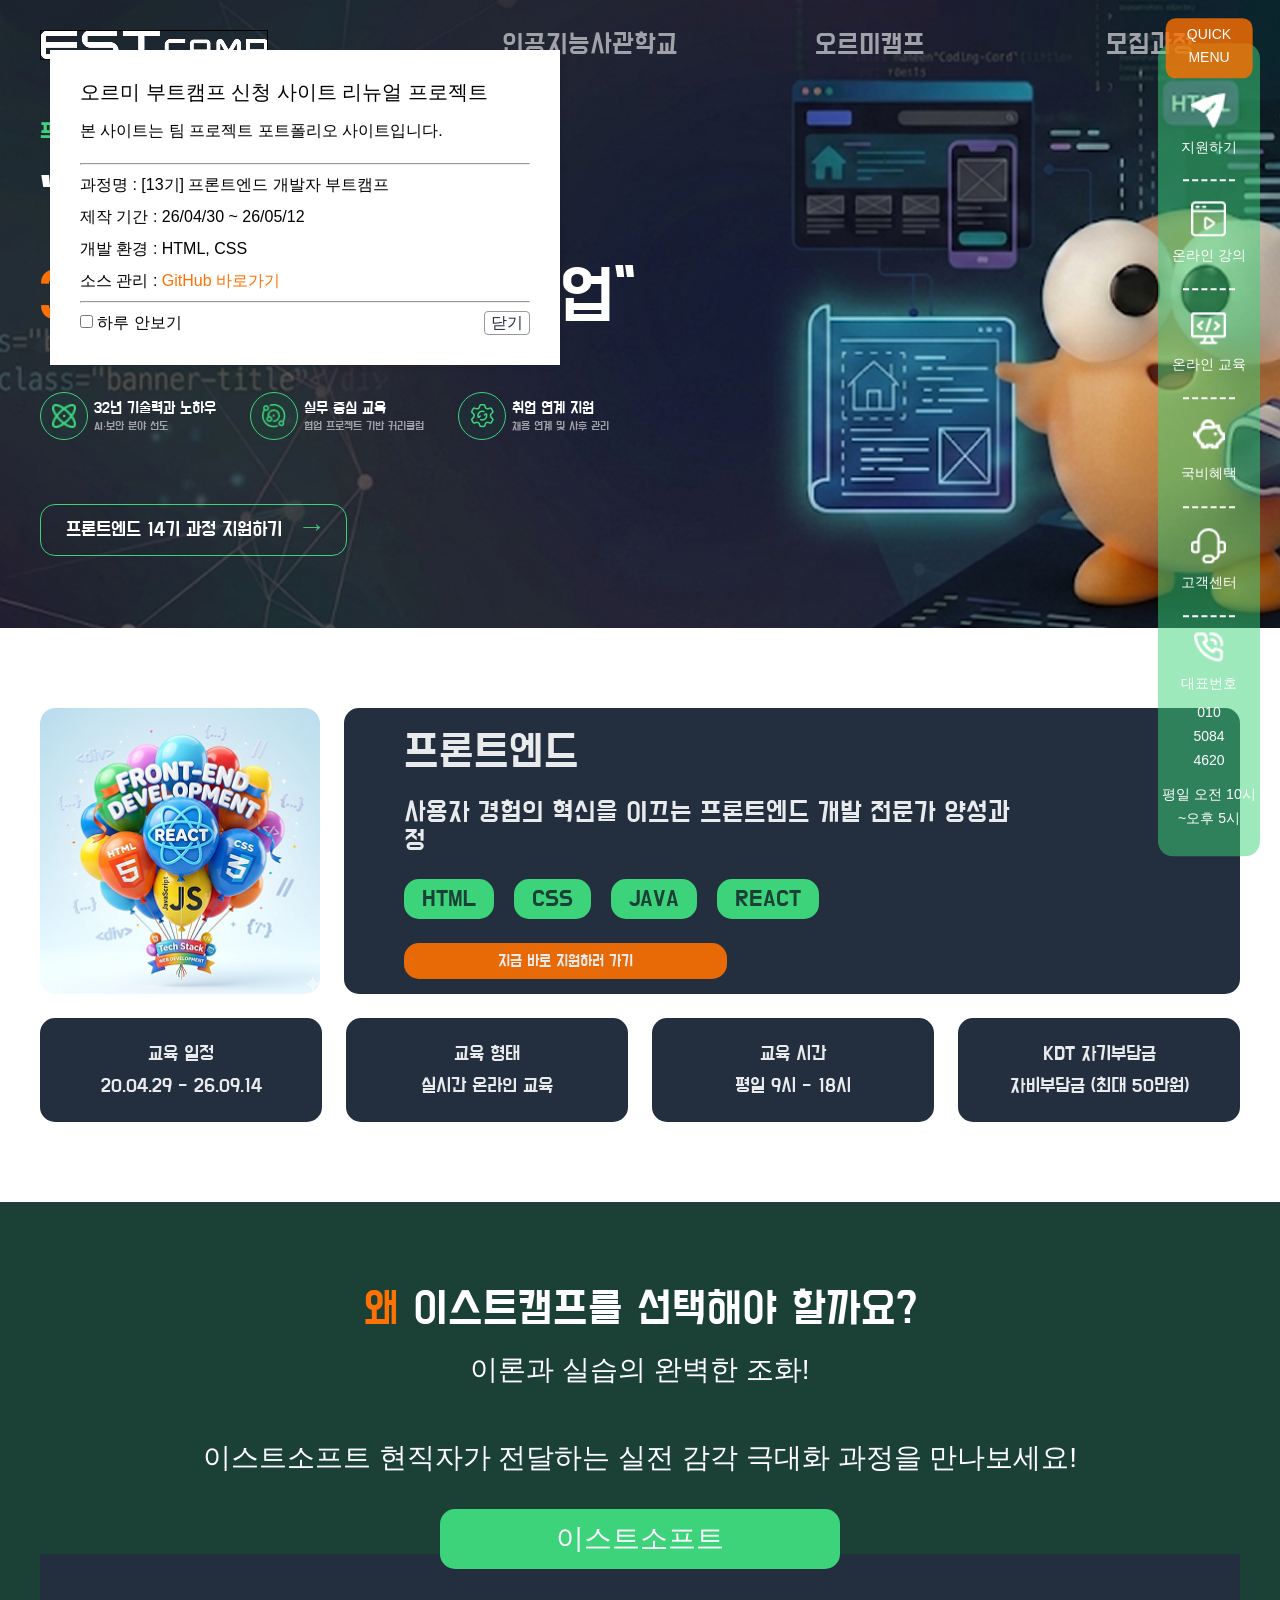
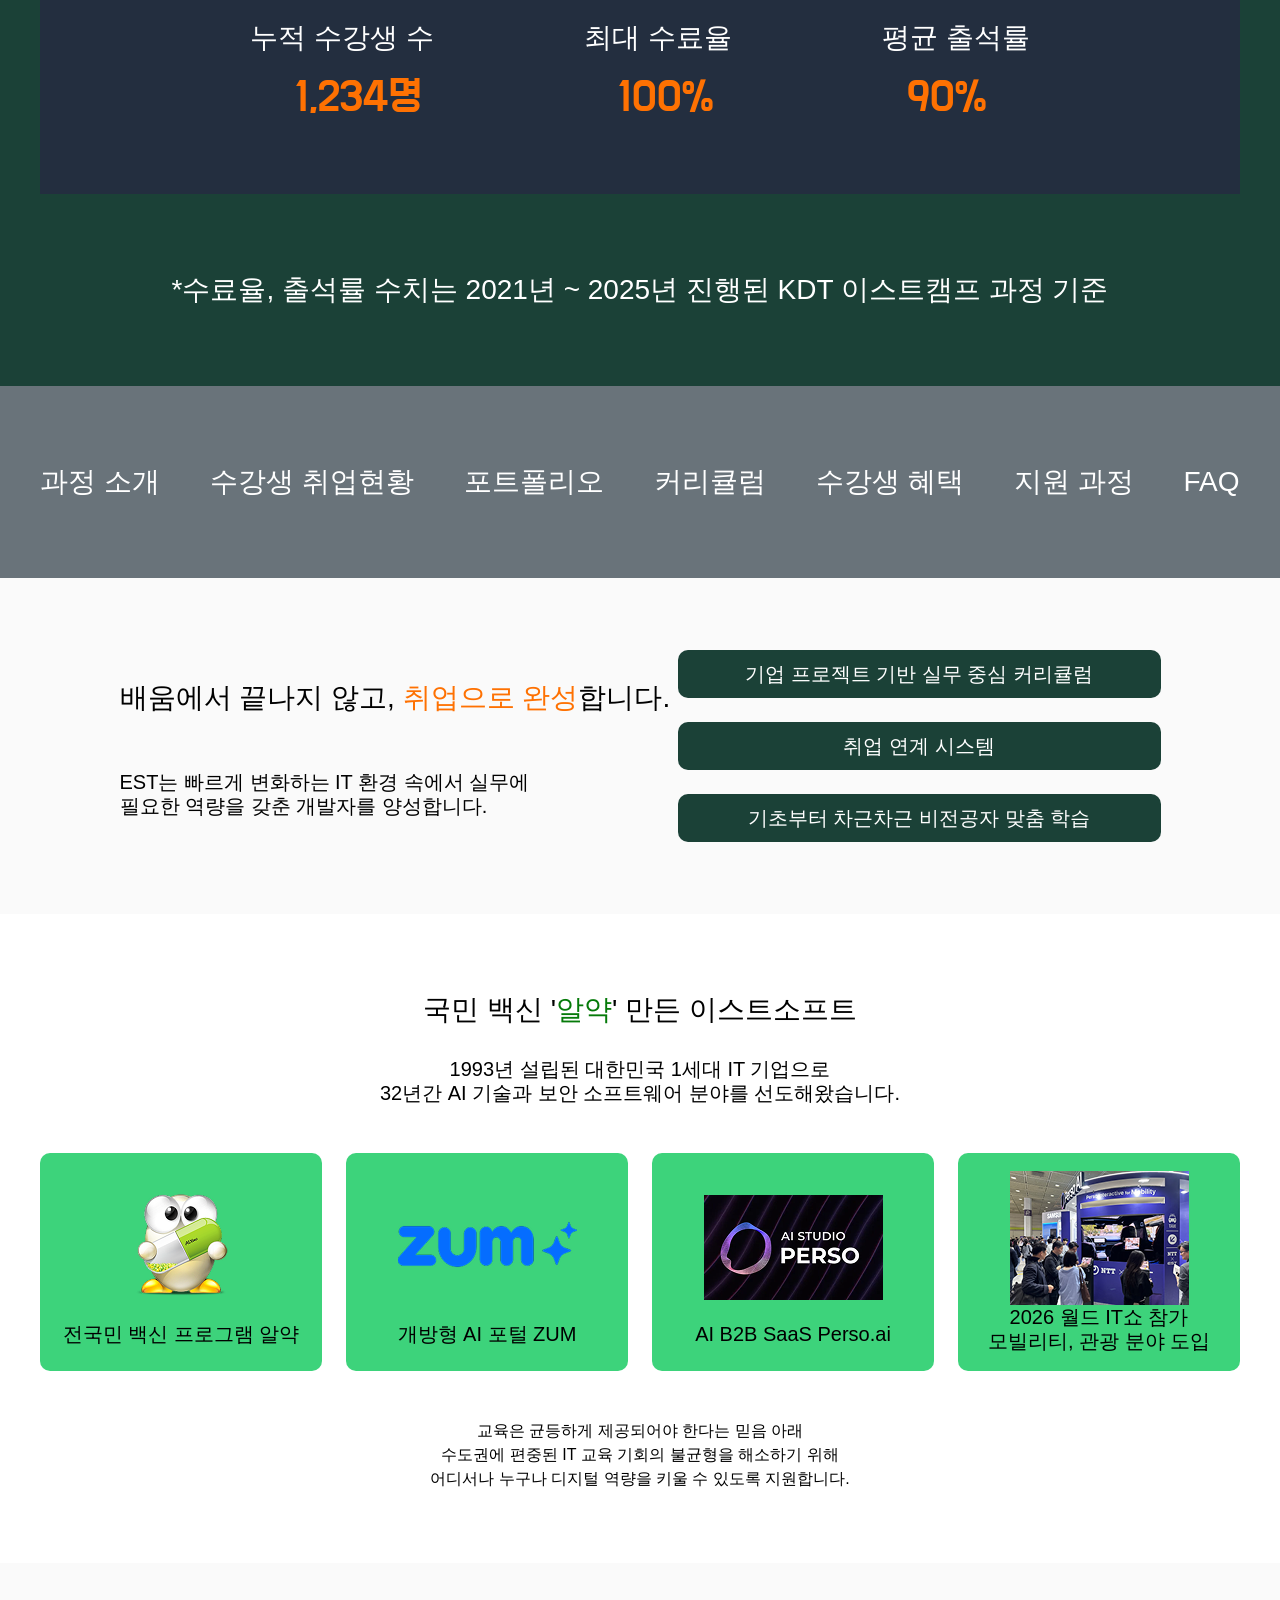
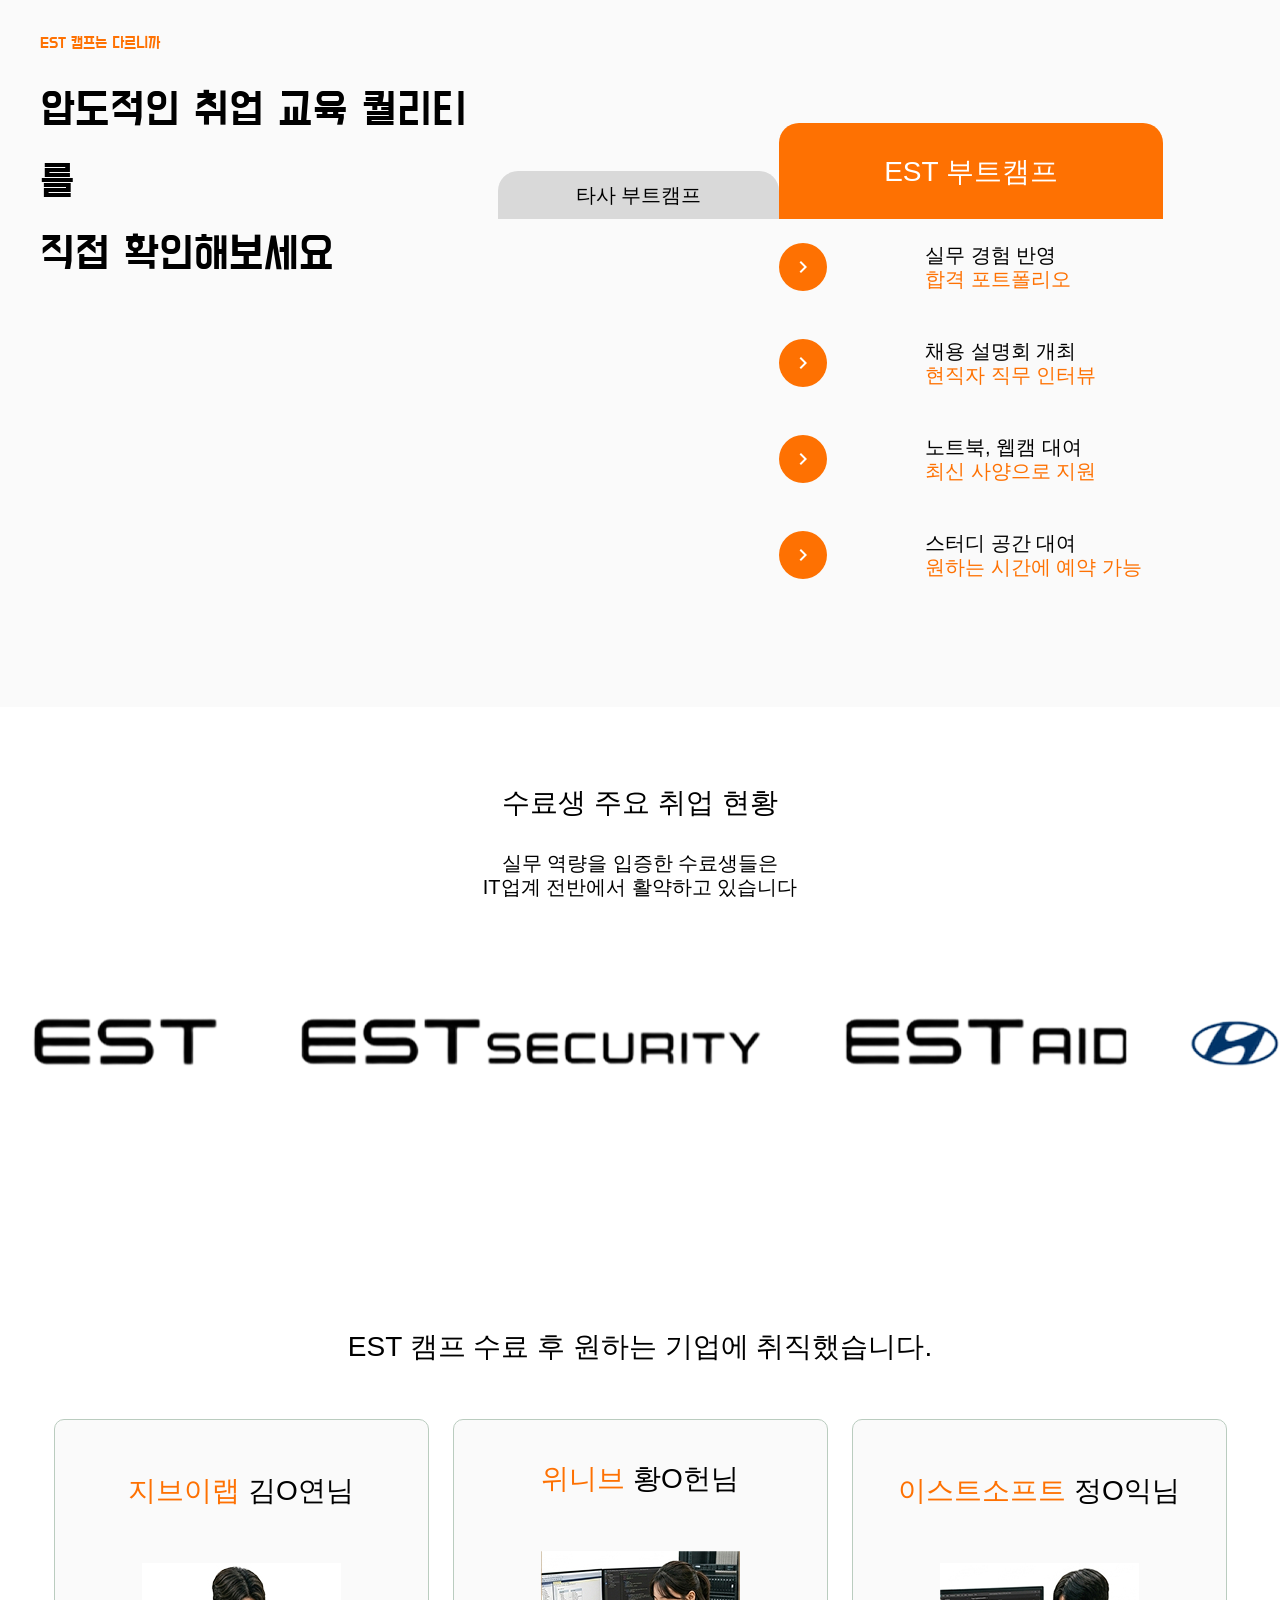
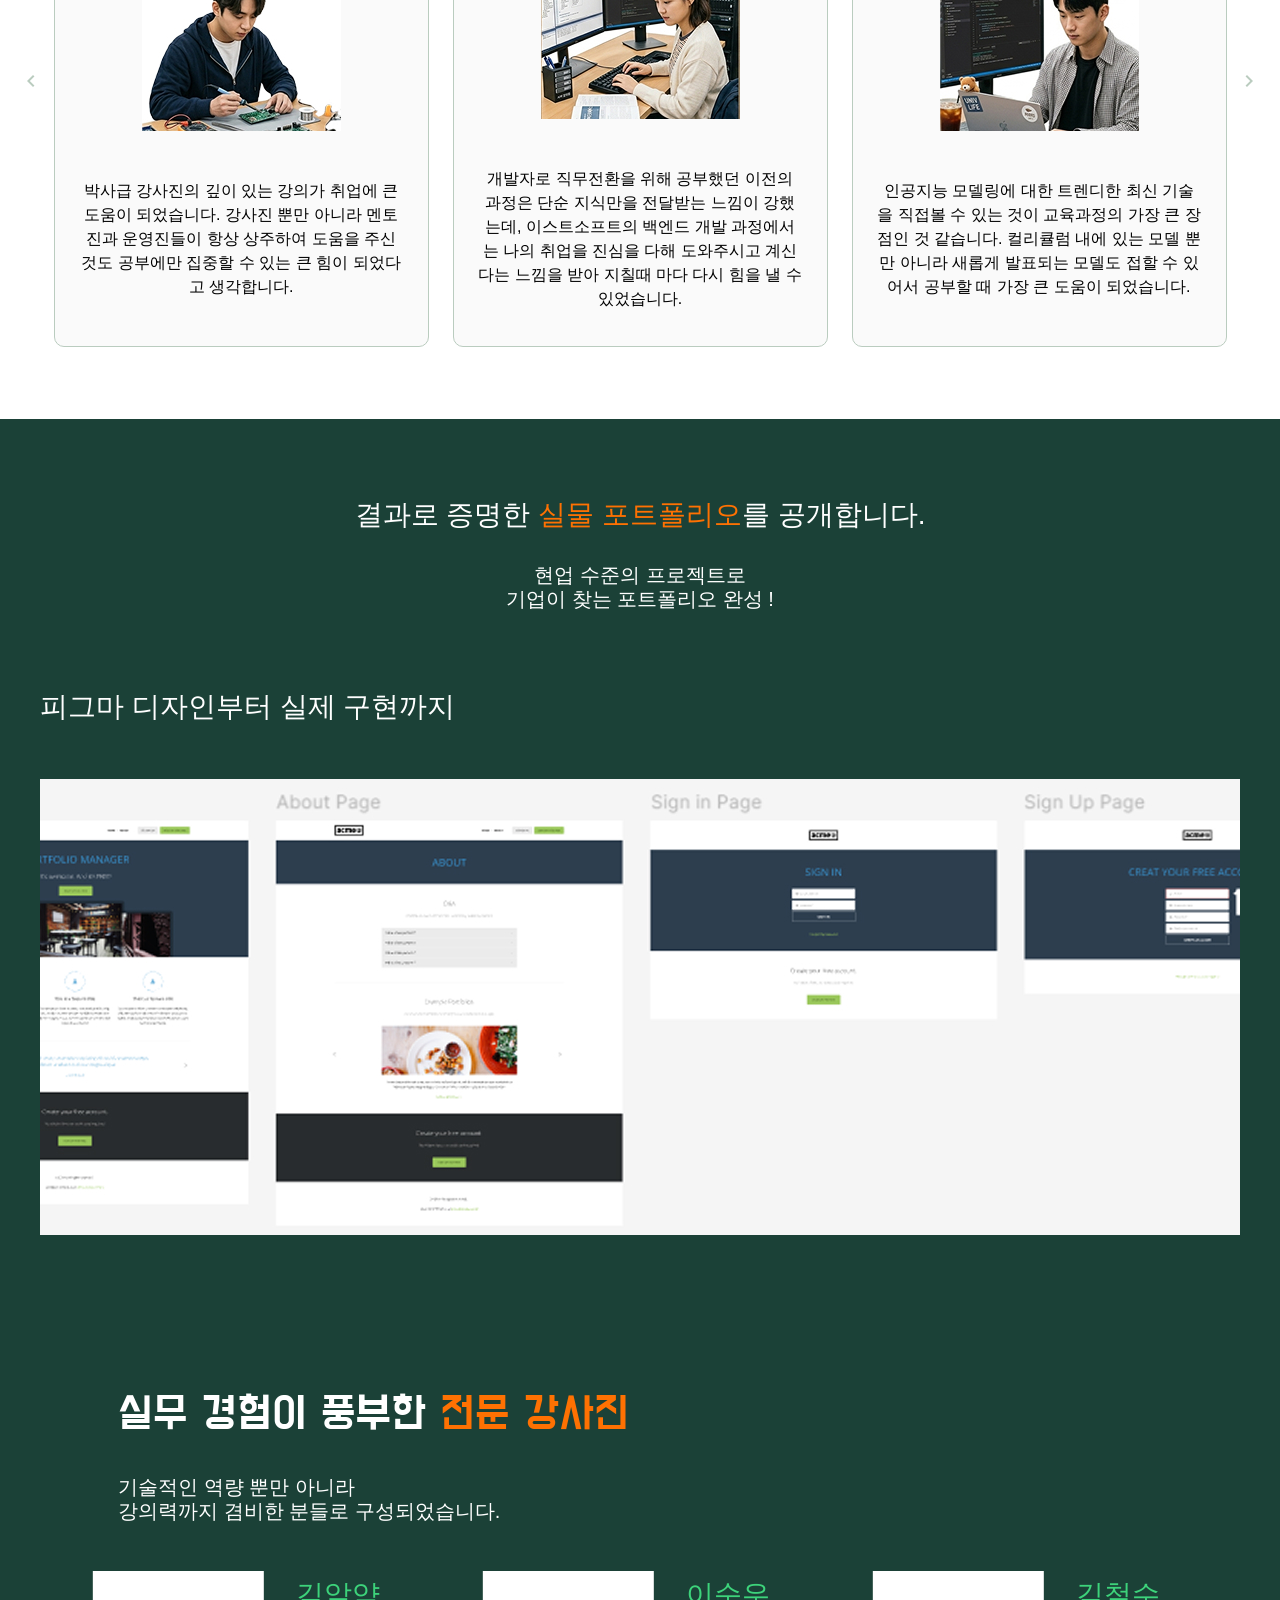
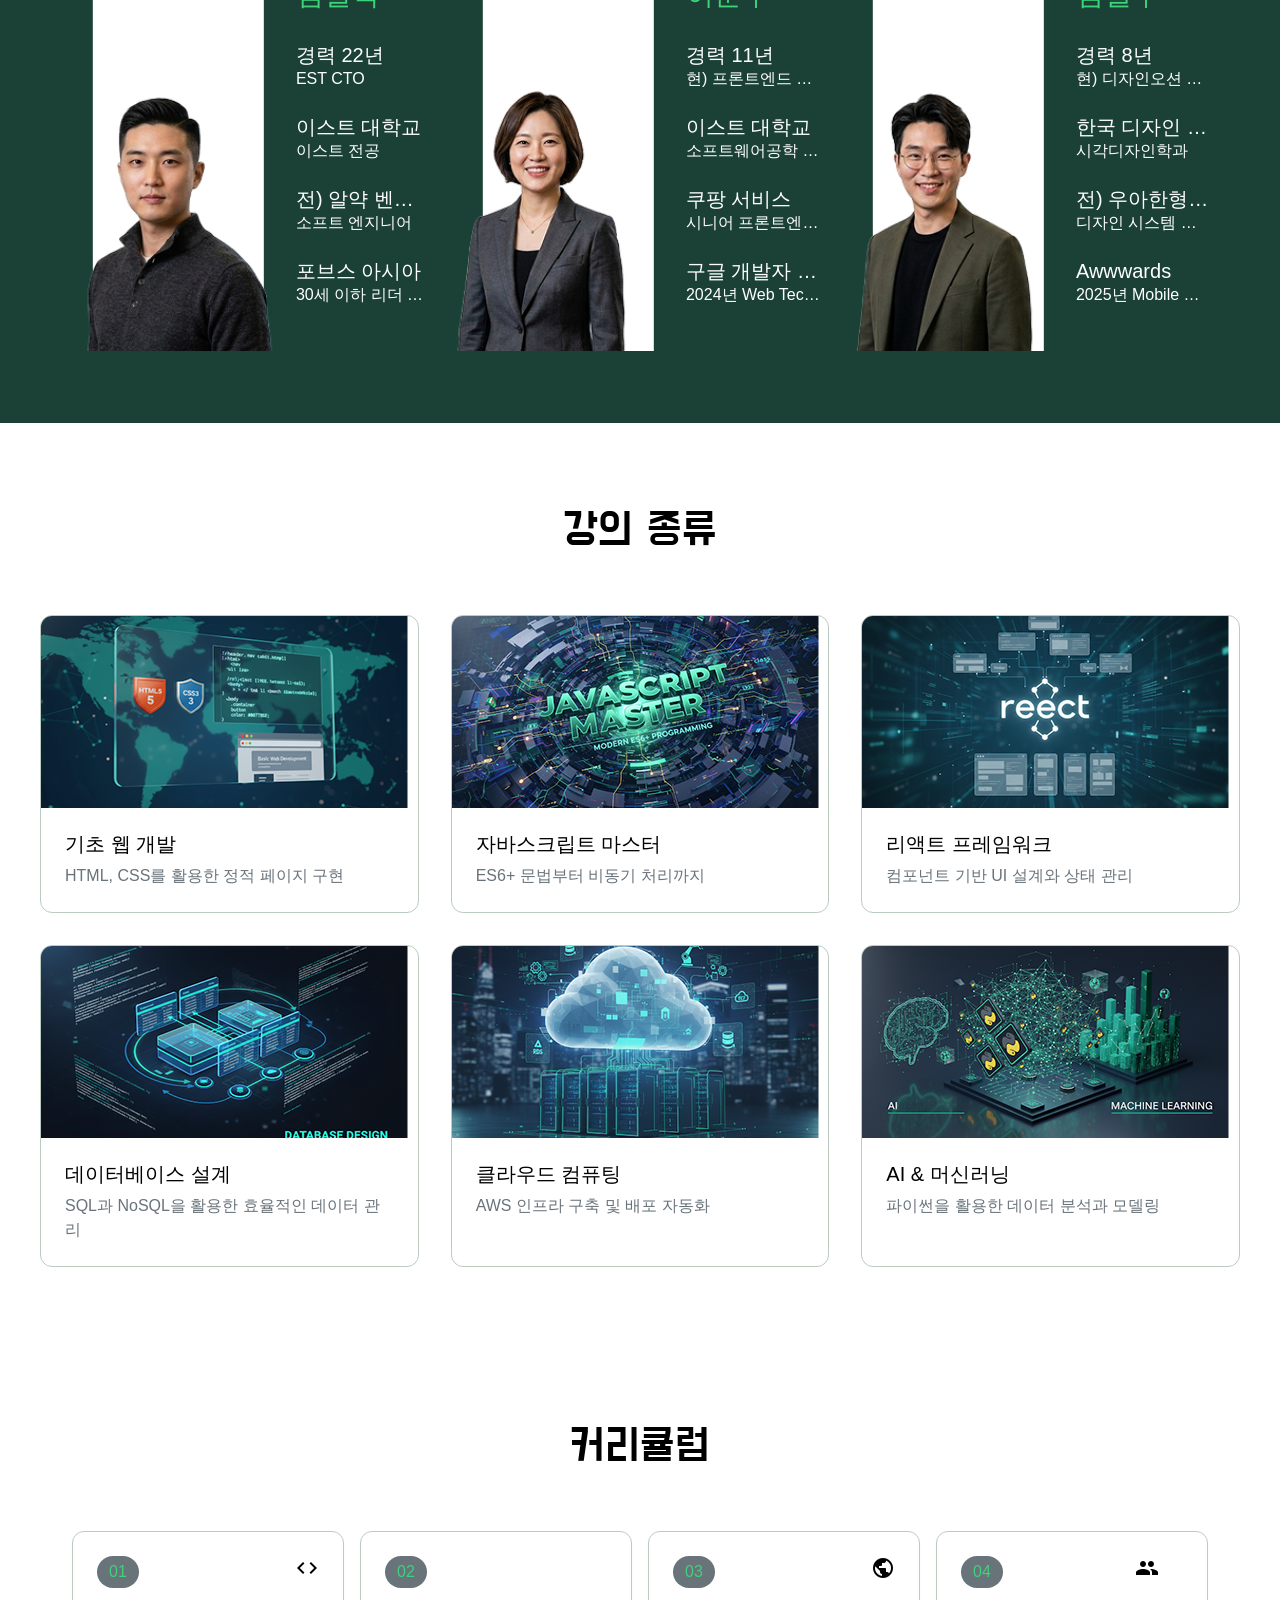
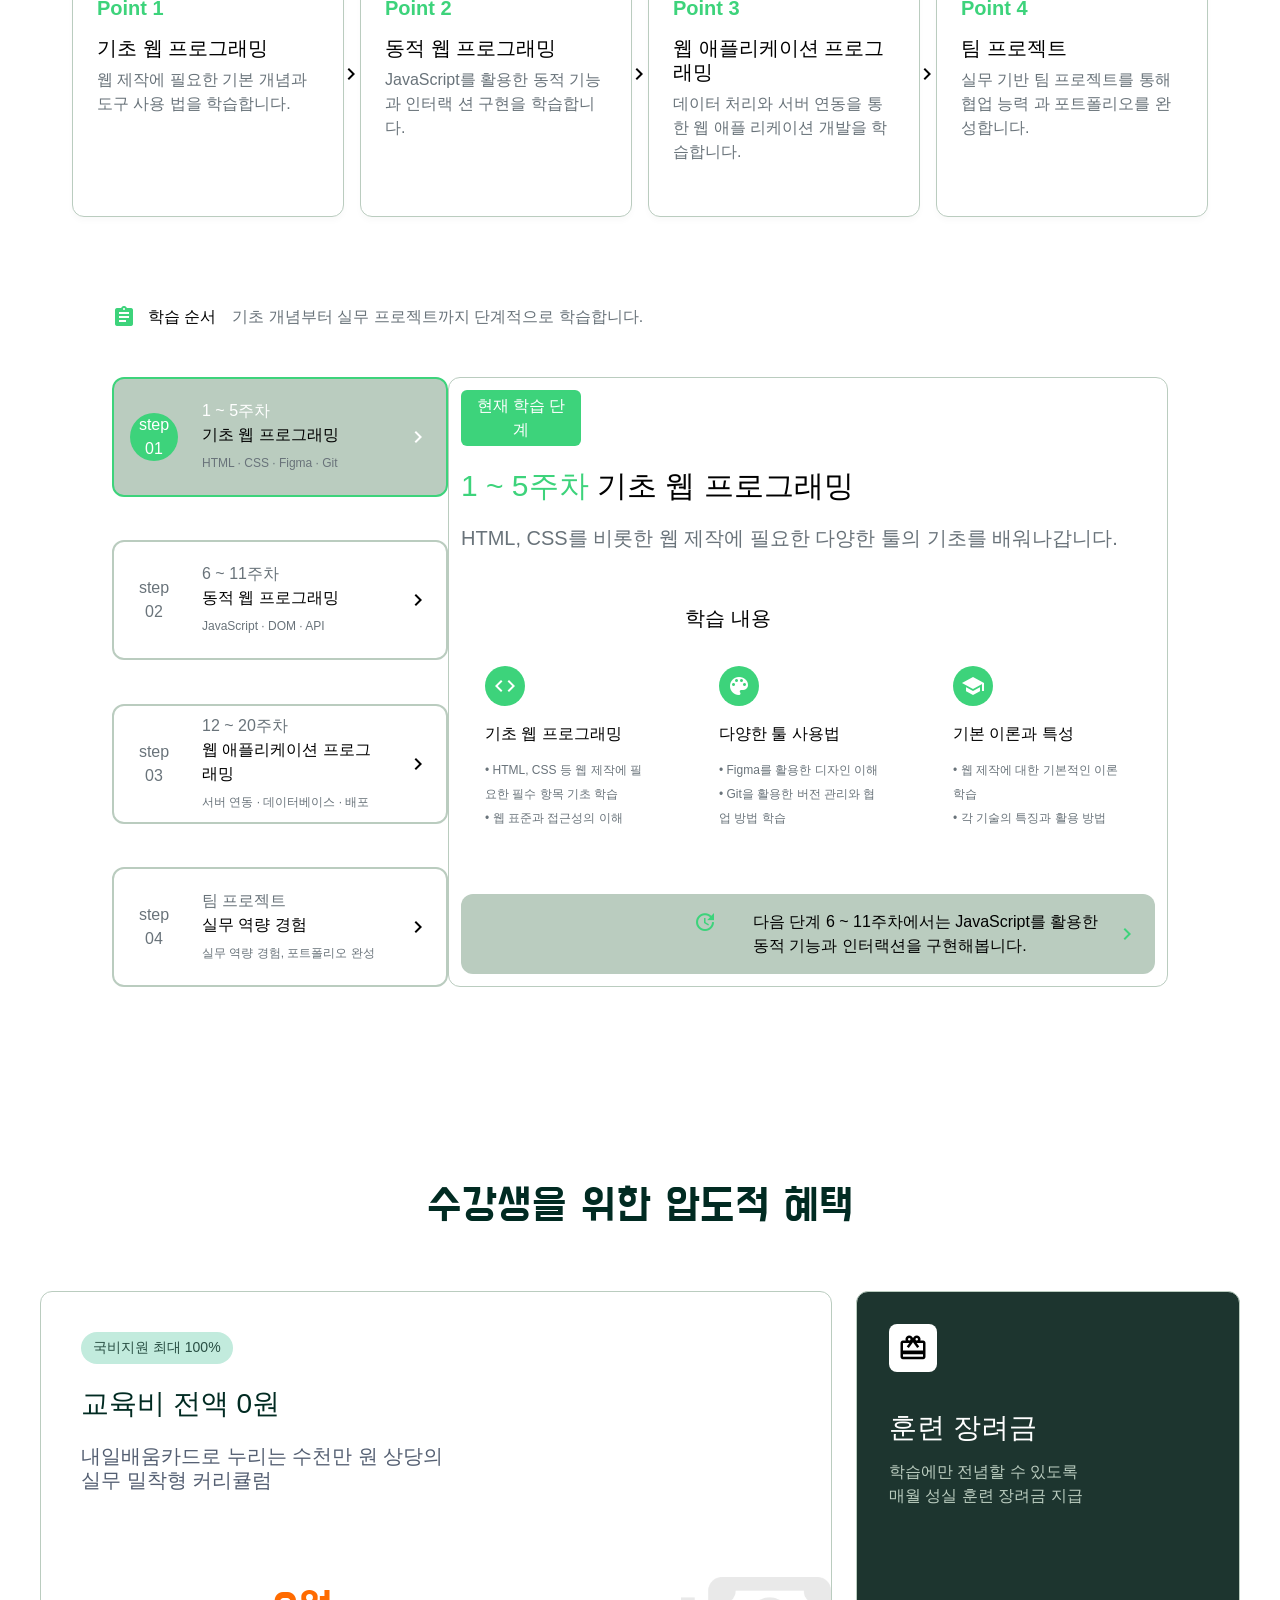
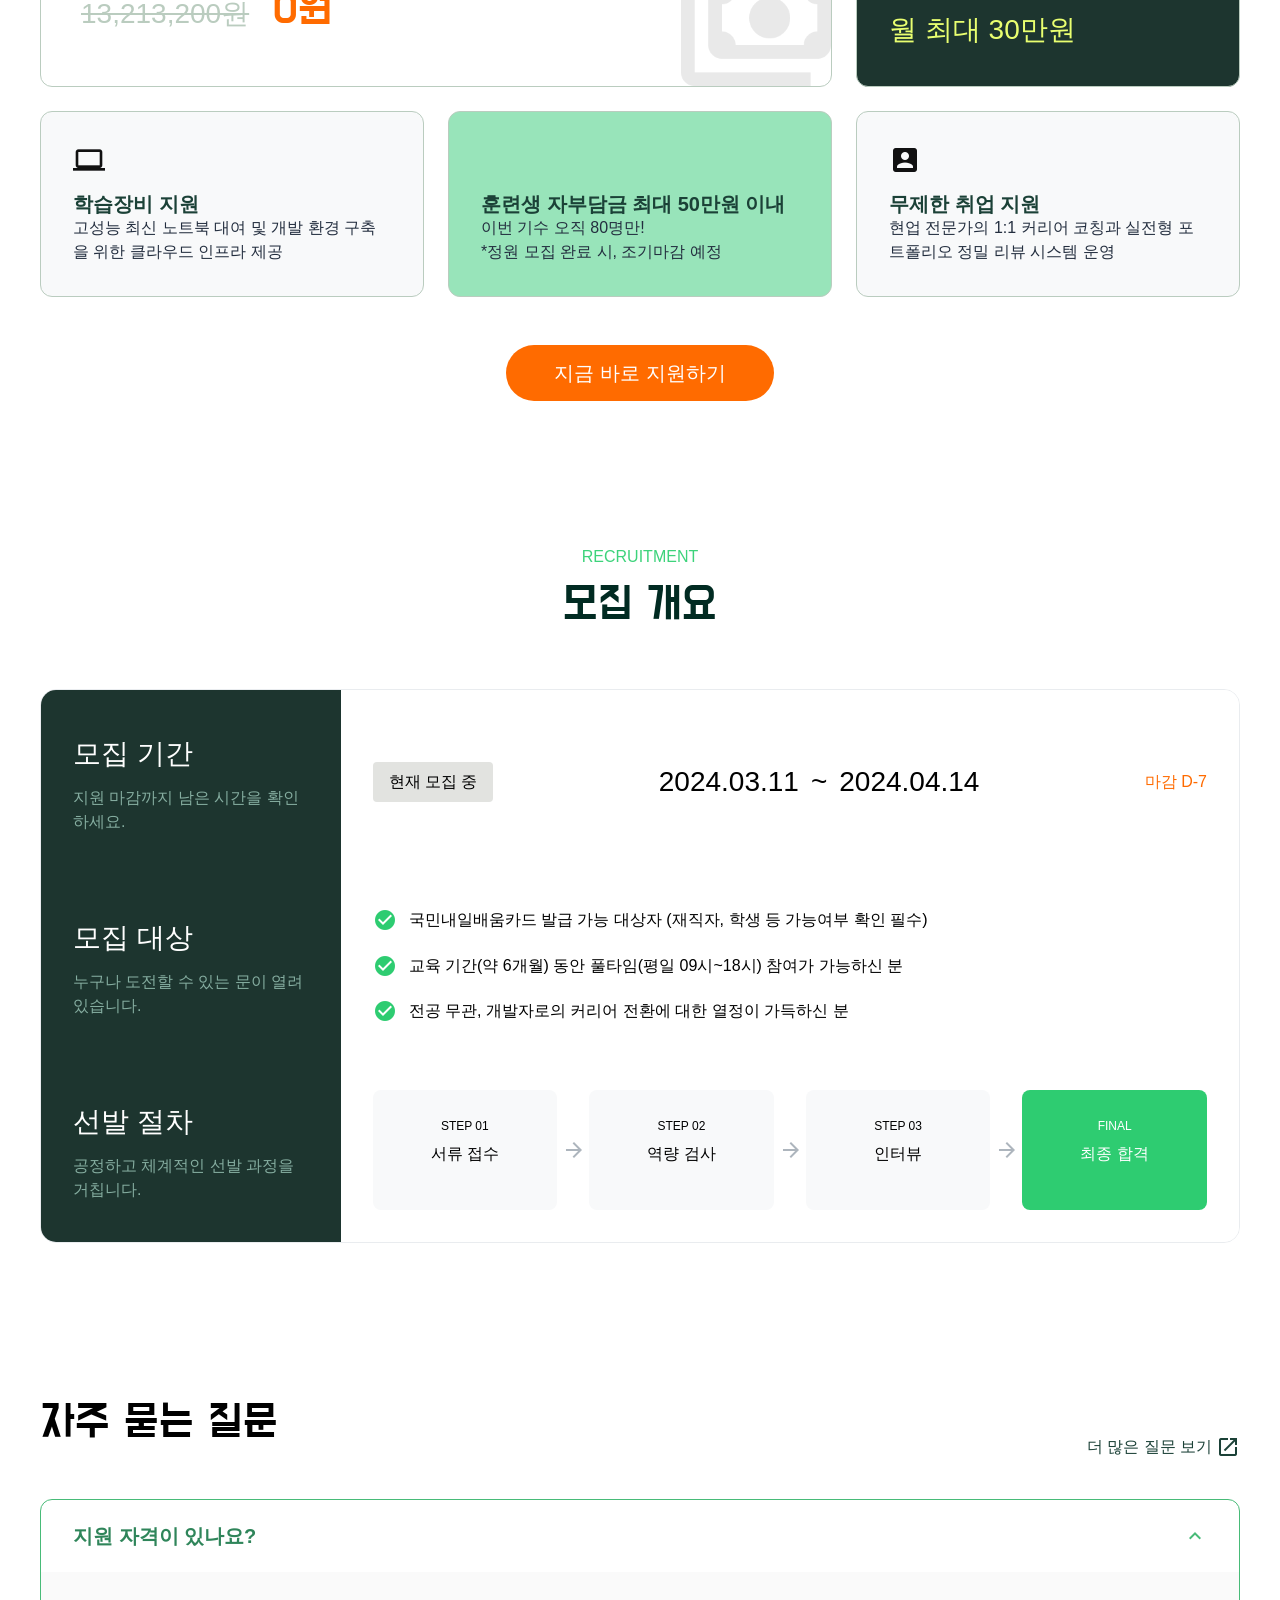
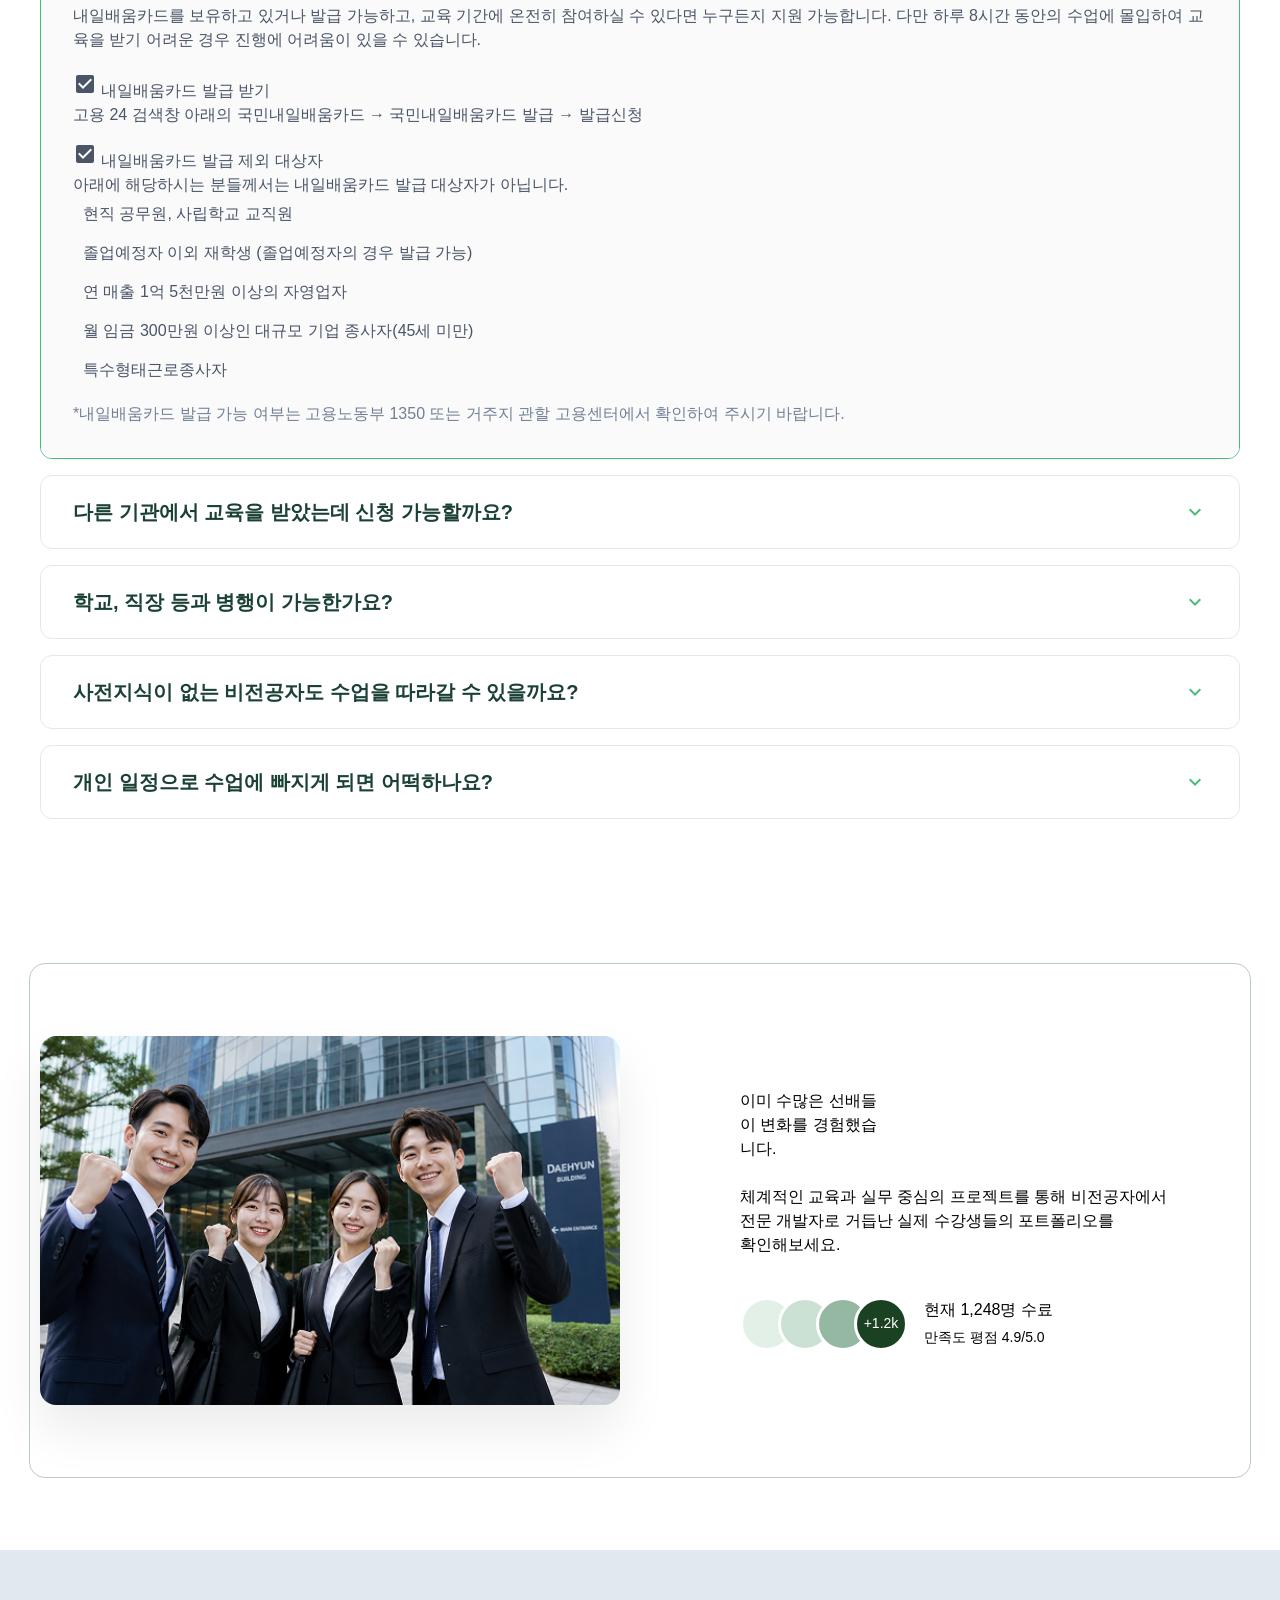
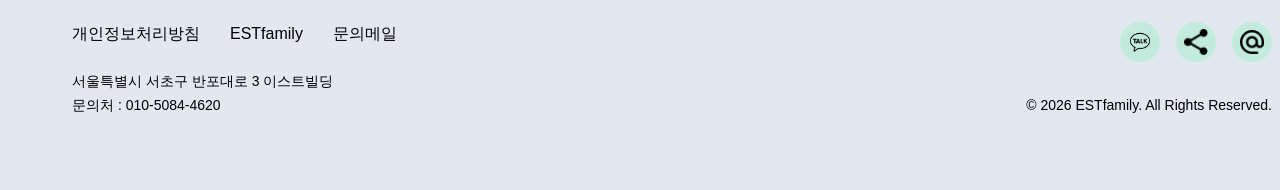
<file: index.html>
<!doctype html>
<html lang="en">
  <head>
    <meta charset="UTF-8" />
    <meta name="viewport" content="width=device-width, initial-scale=1.0" />
    <title>1차 프로젝트 8조- clone</title>
    <link rel="preconnect" href="https://fonts.googleapis.com" />
    <link rel="preconnect" href="https://fonts.gstatic.com" crossorigin />
    <link
      href="https://fonts.googleapis.com/css2?family=Do+Hyeon&family=Google+Sans+Flex:opsz,wght@6..144,1..1000&display=swap"
      rel="stylesheet" />
    <link href="https://fonts.googleapis.com/icon?family=Material+Icons" rel="stylesheet" />
    <link rel="stylesheet" href="css/normalize.css" />
    <link rel="stylesheet" href="css/reset.css" />
    <link rel="stylesheet" href="css/common.css" />
    <link rel="stylesheet" href="css/index.css" />
    <link rel="stylesheet" href="css/flex-utility.css" />
  </head>
  <body>
    <!--팝업 이 추가 됬어요.-->
    <div id="popup" class="popup body-normal-medium">
      <h2 class="body-large-medium">오르미 부트캠프 신청 사이트 리뉴얼 프로젝트</h2>
      <p>본 사이트는 팀 프로젝트 포트폴리오 사이트입니다.</p>
      <hr />
      <p>과정명 : [13기] 프론트엔드 개발자 부트캠프</p>
      <p>제작 기간 : 26/04/30 ~ 26/05/12</p>
      <p>개발 환경 : HTML, CSS</p>
      <p>
        소스 관리 :
        <a href="https://github.com/wwg98/EST_13_1st_project" target="_blank">GitHub 바로가기</a>
      </p>
      <hr />
      <div class="d-flex justify-content-between align-items-center">
        <div>
          <input type="checkbox" id="agree" />
          <label for="agree" style="cursor: pointer"> 하루 안보기</label>
        </div>
        <button id="closeBtn">닫기</button>
      </div>
    </div>
    <!--이성희-->
    <header class="header">
      <div class="header-container">
        <h1 class="logo">
          <a href="index.html">
            <img src="images/LOGO.png" alt="EST CAMP" />
          </a>
        </h1>
        <nav class="global-nav">
          <ul>
            <li><a href="#school">인공지능사관학교</a></li>
            <li><a href="#camp">오르미캠프</a></li>
            <li><a href="#curricuium">모집과정</a></li>
          </ul>
        </nav>
      </div>

      <div class="mega-menu">
        <div class="mega-menu-container">
          <div class="mega-left">
            <img src="images/Mega_Menu.png" alt="이스트소프트 협의체 뉴스" class="mega-news-img" />
            <p>이스트소프트, 캐나다 M2M Tech와 협의체.<br />AI 휴먼과 피지컬 AI 기술 융합 추진.</p>
          </div>

          <div class="mega-right">
            <ul class="sub-list">
              <li><a href="#">회사 소개</a></li>
              <li><a href="#">사업 소개</a></li>
              <li><a href="#">오시는 길</a></li>
            </ul>
            <ul class="sub-list">
              <li><a href="#">공지사항</a></li>
              <li><a href="#">온라인 교육</a></li>
              <li><a href="#">오프라인/온라인 혼합</a></li>
            </ul>
            <ul class="sub-list">
              <li><a href="#">공고</a></li>
              <li><a href="#">자료실</a></li>
              <li><a href="#">고객센터</a></li>
            </ul>
          </div>
        </div>
      </div>
    </header>

    <aside class="quick-menu caption-light" aria-label="빠른 메뉴">
      <div class="menu-header">QUICK MENU</div>

      <nav class="menu-body">
        <ul class="menu-list">
          <li>
            <a href="#" class="menu-item">
              <span class="icon icon-apply" aria-hidden="true"></span>
              <span>지원하기</span>
            </a>
          </li>

          <li>
            <a href="#" class="menu-item">
              <span class="icon icon-lecture" aria-hidden="true"></span>
              <span>온라인 강의</span>
            </a>
          </li>

          <li>
            <a href="#" class="menu-item">
              <span class="icon icon-edu" aria-hidden="true"></span>
              <span>온라인 교육</span>
            </a>
          </li>

          <li>
            <a href="#" class="menu-item">
              <span class="icon icon-benefit" aria-hidden="true"></span>
              <span>국비혜택</span>
            </a>
          </li>

          <li>
            <a href="#" class="menu-item">
              <span class="icon icon-cs" aria-hidden="true"></span>
              <span>고객센터</span>
            </a>
          </li>
        </ul>
      </nav>
      <address class="menu-info">
        <span class="icon icon-phone" aria-hidden="true"></span>
        <p class="label">대표번호</p>
        <a href="tel:01050844620" class="phone-num">010<br />5084<br />4620</a>
        <p class="hours">평일 오전 10시<br />~오후 5시</p>
      </address>
    </aside>

    <main>
      <section class="hero-banner">
        <div class="banner-container">
          <div class="banner-text-content">
            <p class="badge-text">프론트엔드 개발 14기 모집</p>

            <h2 class="title-xl">
              "대한민국 1세대 IT,<br />
              <strong class="highlight">32년 AI·보안</strong> 선도기업"
            </h2>

            <ul class="feature-list">
              <li class="feature-item">
                <div class="icon-box">
                  <img src="images/Hero_icon1.png" alt="기술력 아이콘" />
                </div>
                <div class="desc-box">
                  <strong class="desc-title">32년 기술력과 노하우</strong>
                  <span class="desc-sub">AI·보안 분야 선도</span>
                </div>
              </li>

              <li class="feature-item">
                <div class="icon-box">
                  <img src="images/Hero_icon2.png" alt="커리큘럼 아이콘" />
                </div>
                <div class="desc-box">
                  <strong class="desc-title">실무 중심 교육</strong>
                  <span class="desc-sub">협업 프로젝트 기반 커리큘럼</span>
                </div>
              </li>
              <li class="feature-item">
                <div class="icon-box">
                  <img src="images/Hero_icon3.png" alt="연계 지원 아이콘" />
                </div>
                <div class="desc-box">
                  <strong class="desc-title">취업 연계 지원</strong>
                  <span class="desc-sub">채용 연계 및 사후 관리</span>
                </div>
              </li>
            </ul>

            <div class="cta-wrap">
              <a class="btn-apply">
                프론트엔드 14기 과정 지원하기
                <span class="arrow-icon">&rarr;</span>
              </a>
            </div>
          </div>
        </div>
      </section>

      <section class="course-info-section">
        <div class="course-summary-wrap">
          <div class="course-thumbnail">
            <img src="images/Prontend.png" alt="프론트엔드 개발 과정 " />
          </div>

          <div class="course-info-box">
            <h2 class="course-title">프론트엔드</h2>
            <p class="course-desc">사용자 경험의 혁신을 이끄는 프론트엔드 개발 전문가 양성과정</p>

            <ul class="tech-stack-list">
              <li class="tag">HTML</li>
              <li class="tag">CSS</li>
              <li class="tag">JAVA</li>
              <li class="tag">REACT</li>
            </ul>

            <div class="btn-wrap">
              <a class="btn-apply">지금 바로 지원하러 가기</a>
            </div>
          </div>
        </div>

        <ul class="course-details-grid">
          <li class="detail-card">
            <strong class="detail-label">교육 일정</strong>
            <span class="detail-value">20.04.29 - 26.09.14</span>
          </li>
          <li class="detail-card">
            <strong class="detail-label">교육 형태</strong>
            <span class="detail-value">실시간 온라인 교육</span>
          </li>
          <li class="detail-card">
            <strong class="detail-label">교육 시간</strong>
            <span class="detail-value">평일 9시 - 18시</span>
          </li>
          <li class="detail-card">
            <strong class="detail-label">KDT 자기부담금</strong>
            <span class="detail-value">자비부담금 (최대 50만원)</span>
          </li>
        </ul>
      </section>
      <!--//이성희-->

      <!--최호찬-->
      <section
        class="section section-employment d-flex justify-content-center align-items-center text-center">
        <div class="container">
          <h2 class="title-l"><span class="text-orange">왜</span> 이스트캠프를 선택해야 할까요?</h2>
          <h2 class="subtitle-regular">이론과 실습의 완벽한 조화!</h2>
          <h2 class="subtitle-regular">
            이스트소프트 현직자가 전달하는 실전 감각 극대화 과정을 만나보세요!
          </h2>
          <div class="box-employment">
            <ul class="subtitle-regular q-employment d-flex align-items-center">
              <li>누적 수강생 수</li>
              <li>최대 수료율</li>
              <li>평균 출석률</li>
            </ul>
            <ul class="title-l text-orange a-employment d-flex align-items-center">
              <li>1,234명</li>
              <li>100&percnt;</li>
              <li>90&percnt;</li>
            </ul>
          </div>
          <h2 class="subtitle-regular">
            &ast;수료율, 출석률 수치는 2021년 ~ 2025년 진행된 KDT 이스트캠프 과정 기준
          </h2>
          <div class="est-name d-flex justify-content-center align-items-center">
            <p class="subtitle-regular">이스트소프트</p>
          </div>
        </div>
      </section>

      <section class="section section-navigation">
        <h2 class="hidden">navigation bar</h2>
        <div class="container subtitle-regular">
          <ul class="d-flex justify-content-center align-items-center">
            <li><a href="#section-intro">과정 소개</a></li>
            <li><a href="#section-jobs">수강생 취업현황</a></li>
            <li><a href="#section-portfolio">포트폴리오</a></li>
            <li><a href="#section-curriculum">커리큘럼</a></li>
            <li><a href="#section-benefits">수강생 혜택</a></li>
            <li><a href="#section-recruitment">지원 과정</a></li>
            <li><a href="#section-faq">FAQ</a></li>
          </ul>
        </div>
      </section>
      <!--//최호찬-->

      <!--맹예진-->
      <section id="section-intro" class="section section-features d-flex justify-content-center">
        <div class="features-box d-flex justify-content-between align-items-center">
          <div class="slogan">
            <h2 class="subtitle-regular">
              배움에서 끝나지 않고, <span class="orange">취업으로 완성</span>합니다.
            </h2>
            <p class="body-large-up">
              EST는 빠르게 변화하는 IT 환경 속에서 실무에<br />
              필요한 역량을 갖춘 개발자를 양성합니다.
            </p>
          </div>
          <ul class="features-list text-center body-large-medium">
            <li>기업 프로젝트 기반 실무 중심 커리큘럼</li>
            <li>취업 연계 시스템</li>
            <li>기초부터 차근차근 비전공자 맞춤 학습</li>
          </ul>
        </div>
      </section>

      <section class="section section-company text-center">
        <div class="container">
          <h2 class="subtitle-regular">
            국민 백신 '<span class="alyac">알약</span>' 만든 이스트소프트
          </h2>
          <p class="body-large-medium">
            1993년 설립된 대한민국 1세대 IT 기업으로<br />
            32년간 AI 기술과 보안 소프트웨어 분야를 선도해왔습니다.
          </p>
          <ul class="company-introduction d-flex g-1 body-large-medium">
            <li>
              <img src="images/alyac.png" alt="알약 캐릭터" />
              <p>전국민 백신 프로그램 알약</p>
            </li>
            <li>
              <img src="images/zum.png" alt="zum logo" />
              <p>개방형 AI 포털 ZUM</p>
            </li>
            <li>
              <img src="images/perso.png" alt="AI 스튜디오 perso 로고" />
              <p>AI B2B SaaS Perso.ai</p>
            </li>
            <li>
              <img src="images/event.png" alt="2026 월드 it쇼 행사 참가 이미지" />
              <p>2026 월드 IT쇼 참가<br />모빌리티, 관광 분야 도입</p>
            </li>
          </ul>
          <p class="body-normal-medium">
            교육은 균등하게 제공되어야 한다는 믿음 아래<br />
            수도권에 편중된 IT 교육 기회의 불균형을 해소하기 위해<br />
            어디서나 누구나 디지털 역량을 키울 수 있도록 지원합니다.
          </p>
        </div>
      </section>

      <section class="section section-compare">
        <div class="container">
          <p class="orange">EST 캠프는 다르니까</p>
          <div class="d-flex">
            <div class="left">
              <h2 class="title-l">압도적인 취업 교육 퀄리티를<br />직접 확인해보세요</h2>
            </div>

            <div class="compare-box">
              <div class="d-flex">
                <div
                  class="compare-target d-flex align-items-center justify-content-center body-large-medium">
                  타사 부트캠프
                </div>
                <div
                  class="compare-est d-flex align-items-center justify-content-center subtitle-regular">
                  EST 부트캠프
                </div>
              </div>
              <ul class="compare-list d-flex flex-column g-2 body-large-medium">
                <li class="compare-text">
                  <span class="circle-icon">
                    <span class="material-icons">chevron_right</span>
                  </span>
                  <div>
                    <p>실무 경험 반영</p>
                    <strong class="orange">합격 포트폴리오</strong>
                  </div>
                </li>
                <li class="compare-text">
                  <span class="circle-icon">
                    <span class="material-icons">chevron_right</span>
                  </span>
                  <div>
                    <p>채용 설명회 개최</p>
                    <strong class="orange">현직자 직무 인터뷰</strong>
                  </div>
                </li>
                <li class="compare-text">
                  <span class="circle-icon">
                    <span class="material-icons">chevron_right</span>
                  </span>
                  <div>
                    <p>노트북, 웹캠 대여</p>
                    <strong class="orange">최신 사양으로 지원</strong>
                  </div>
                </li>
                <li class="compare-text">
                  <span class="circle-icon">
                    <span class="material-icons">chevron_right</span>
                  </span>
                  <div>
                    <p>스터디 공간 대여</p>
                    <strong class="orange">원하는 시간에 예약 가능</strong>
                  </div>
                </li>
              </ul>
            </div>
          </div>
        </div>
      </section>
      <!--//맹예진-->

      <!--맹예진-->
      <section id="section-jobs" class="section section-jobstatus">
        <div class="status-text text-center">
          <h2 class="subtitle-regular">수료생 주요 취업 현황</h2>
          <p class="body-large-medium">
            실무 역량을 입증한 수료생들은<br />IT업계 전반에서 활약하고 있습니다
          </p>
        </div>
        <div class="company-status d-flex">
          <img src="images/company_logo1.png" alt="취업현황 기업 로고" />
          <img src="images/company_logo2.png" alt="취업현황 기업 로고" />
          <img src="images/company_logo3.png" alt="취업현황 기업 로고" />
          <img src="images/company_logo4.png" alt="취업현황 기업 로고" />
          <img src="images/company_logo1.png" alt="취업현황 기업 로고" />
          <img src="images/company_logo2.png" alt="취업현황 기업 로고" />
          <img src="images/company_logo3.png" alt="취업현황 기업 로고" />
          <img src="images/company_logo4.png" alt="취업현황 기업 로고" />
        </div>
      </section>
      <!--//맹예진-->

      <!--장진혁-->
      <section class="section section-testimonial container">
        <div class="container d-flex flex-column align-items-center">
          <h2 class="testimonial-title subtitle-regular">
            EST 캠프 수료 후 원하는 기업에 취직했습니다.
          </h2>
          <div class="testimonial-content d-flex align-items-center">
            <button type="button" class="testimonial-button prev">
              <span class="material-icons">chevron_left</span>
            </button>
            <div class="testimonial-wrapper">
              <ul class="testimonial-list d-flex">
                <li>
                  <h3 class="subtitle-regular"><span class="orange">지브이랩</span> 김O연님</h3>
                  <img src="images/testimonial-card1.jpg" alt="김O연님 프로필 사진" />
                  <p class="body-normal-medium">
                    박사급 강사진의 깊이 있는 강의가 취업에 큰 도움이 되었습니다. 강사진 뿐만 아니라
                    멘토진과 운영진들이 항상 상주하여 도움을 주신 것도 공부에만 집중할 수 있는 큰
                    힘이 되었다고 생각합니다.
                  </p>
                </li>
                <li>
                  <h3 class="subtitle-regular"><span class="orange">위니브</span> 황O헌님</h3>
                  <img src="images/testimonial-card2.jpg" alt="황O헌님 프로필 사진" />
                  <p class="body-normal-medium">
                    개발자로 직무전환을 위해 공부했던 이전의 과정은 단순 지식만을 전달받는 느낌이
                    강했는데, 이스트소프트의 백엔드 개발 과정에서는 나의 취업을 진심을 다해
                    도와주시고 계신다는 느낌을 받아 지칠때 마다 다시 힘을 낼 수 있었습니다.
                  </p>
                </li>
                <li>
                  <h3 class="subtitle-regular"><span class="orange">이스트소프트</span> 정O익님</h3>
                  <img src="images/testimonial-card3.jpg" alt="정O익님 프로필 사진" />
                  <p class="body-normal-medium">
                    인공지능 모델링에 대한 트렌디한 최신 기술을 직접볼 수 있는 것이 교육과정의 가장
                    큰 장점인 것 같습니다. 컬리큘럼 내에 있는 모델 뿐만 아니라 새롭게 발표되는
                    모델도 접할 수 있어서 공부할 때 가장 큰 도움이 되었습니다.
                  </p>
                </li>
                <li>
                  <h3 class="subtitle-regular"><span class="orange">이스트소프트</span> 홍O동님</h3>
                  <img src="images/testimonial-card4.jpg" alt="홍O동님 프로필 사진" />
                  <p class="body-normal-medium">
                    박사급 강사진의 깊이 있는 강의가 취업에 큰 도움이 되었습니다. 강사진 뿐만 아니라
                    멘토진과 운영진들이 항상 상주하여 도움을 주신 것도 공부에만 집중할 수 있는 큰
                    힘이 되었다고 생각합니다.
                  </p>
                </li>
              </ul>
            </div>
            <button type="button" class="testimonial-button next">
              <span class="material-icons">chevron_right</span>
            </button>
          </div>
        </div>
      </section>
      <!--//장진혁-->

      <!--맹예진-->
      <section id="section-portfolio" class="section section-portfolio">
        <div class="container text-center">
          <h2 class="subtitle-regular">
            결과로 증명한 <span class="orange">실물 포트폴리오</span>를 공개합니다.
          </h2>
          <p class="body-large-medium">현업 수준의 프로젝트로<br />기업이 찾는 포트폴리오 완성 !</p>
          <h3 class="subtitle-regular text-left">피그마 디자인부터 실제 구현까지</h3>
          <div class="portfolio-img container d-flex">
            <img class="active" src="images/portfolio1.jpg" alt="포트폴리오 사진들" />
            <img src="images/portfolio2.jpg" alt="포트폴리오 사진들" />
          </div>
        </div>
      </section>
      <!--맹예진-->

      <!--//장진혁-->
      <section class="section section-instructors">
        <div class="d-flex flex-column container">
          <div class="instructors-text d-flex flex-column g-1">
            <h2 class="title-l">실무 경험이 풍부한 <span class="orange">전문 강사진</span></h2>
            <div>
              <p class="body-large-medium">기술적인 역량 뿐만 아니라</p>
              <p class="body-large-medium">강의력까지 겸비한 분들로 구성되었습니다.</p>
            </div>
          </div>
          <div class="d-flex align-items-center">
            <div class="instructors-card d-flex">
              <img src="images/instructors-image1.png" alt="강사진 프로필 사진" />
              <ul>
                <li class="d-flex flex-column g-1">
                  <p class="subtitle-regular light-green">김알약</p>
                  <div class="personal-history">
                    <p>경력 22년</p>
                    <p>EST CTO</p>
                  </div>
                  <div class="personal-history">
                    <p>이스트 대학교</p>
                    <p>이스트 전공</p>
                  </div>
                  <div class="personal-history">
                    <p>전&#41; 알약 벤쳐스</p>
                    <p>소프트 엔지니어</p>
                  </div>
                  <div class="personal-history">
                    <p>포브스 아시아</p>
                    <p>30세 이하 리더 50인 선정</p>
                  </div>
                </li>
              </ul>
            </div>
            <div class="instructors-card d-flex">
              <img src="images/instructors-image2.png" alt="강사진 프로필 사진" />
              <ul>
                <li class="d-flex flex-column g-1">
                  <p class="subtitle-regular light-green">이순우</p>
                  <div class="personal-history">
                    <p>경력 11년</p>
                    <p>현&#41; 프론트엔드 팀장</p>
                  </div>
                  <div class="personal-history">
                    <p>이스트 대학교</p>
                    <p>소프트웨어공학 학사</p>
                  </div>
                  <div class="personal-history">
                    <p>쿠팡 서비스</p>
                    <p>시니어 프론트엔드 엔지니어</p>
                  </div>
                  <div class="personal-history">
                    <p>구글 개발자 그룹</p>
                    <p>2024년 Web Tech 부문 최우수 스피커 선정</p>
                  </div>
                </li>
              </ul>
            </div>
            <div class="instructors-card d-flex">
              <img src="images/instructors-image3.png" alt="강사진 프로필 사진" />
              <ul>
                <li class="d-flex flex-column g-1">
                  <p class="subtitle-regular light-green">김철수</p>
                  <div class="personal-history">
                    <p>경력 8년</p>
                    <p>현&#41; 디자인오션 크리에이티브 디렉터</p>
                  </div>
                  <div class="personal-history">
                    <p>한국 디자인 예술대학교</p>
                    <p>시각디자인학과</p>
                  </div>
                  <div class="personal-history">
                    <p>전&#41; 우아한형제들</p>
                    <p>디자인 시스템 구축 매니저</p>
                  </div>
                  <div class="personal-history">
                    <p>Awwwards</p>
                    <p>2025년 Mobile 부문 본상 수상</p>
                  </div>
                </li>
              </ul>
            </div>
          </div>
        </div>
      </section>

      <section class="section section-lecture container">
        <div class="container d-flex flex-column align-items-center">
          <h2 class="title-l">강의 종류</h2>
          <ul class="lecture-grid">
            <li class="lecture-card">
              <div class="card-image">
                <img src="images/lecture-image1.png" alt="기초 웹 개발 이미지" />
              </div>
              <div class="card-text-box d-flex flex-column">
                <h3 class="body-large-medium">기초 웹 개발</h3>
                <p class="body-normal-regular">HTML, CSS를 활용한 정적 페이지 구현</p>
              </div>
            </li>
            <li class="lecture-card">
              <div class="card-image">
                <img src="images/lecture-image2.png" alt="자바스크립트 마스터 이미지" />
              </div>
              <div class="card-text-box d-flex flex-column">
                <h3 class="body-large-medium">자바스크립트 마스터</h3>
                <p class="body-normal-regular">ES6+ 문법부터 비동기 처리까지</p>
              </div>
            </li>
            <li class="lecture-card">
              <div class="card-image">
                <img src="images/lecture-image3.png" alt="리액트 프레임워크 이미지" />
              </div>
              <div class="card-text-box d-flex flex-column">
                <h3 class="body-large-medium">리액트 프레임워크</h3>
                <p class="body-normal-regular">컴포넌트 기반 UI 설계와 상태 관리</p>
              </div>
            </li>
            <li class="lecture-card">
              <div class="card-image">
                <img src="images/lecture-image4.png" alt="데이터베이스 설계 이미지" />
              </div>
              <div class="card-text-box d-flex flex-column">
                <h3 class="body-large-medium">데이터베이스 설계</h3>
                <p class="body-normal-regular">SQL과 NoSQL을 활용한 효율적인 데이터 관리</p>
              </div>
            </li>
            <li class="lecture-card">
              <div class="card-image">
                <img src="images/lecture-image5.png" alt="클라우드 컴퓨팅 이미지" />
              </div>
              <div class="card-text-box d-flex flex-column">
                <h3 class="body-large-medium">클라우드 컴퓨팅</h3>
                <p class="body-normal-regular">AWS 인프라 구축 및 배포 자동화</p>
              </div>
            </li>
            <li class="lecture-card">
              <div class="card-image">
                <img src="images/lecture-image6.png" alt="AI & 머신러닝 이미지" />
              </div>
              <div class="card-text-box d-flex flex-column">
                <h3 class="body-large-medium">AI & 머신러닝</h3>
                <p class="body-normal-regular">파이썬을 활용한 데이터 분석과 모델링</p>
              </div>
            </li>
          </ul>
        </div>
      </section>

      <section id="section-curriculum" class="section section-curriculum container">
        <div class="container d-flex flex-column align-items-center">
          <h2 class="title-l">커리큘럼</h2>
          <ul class="curriculum-list d-flex">
            <li>
              <div class="curriculum-list-top d-flex justify-content-between curriculum-bh32">
                <div class="curriculum-overlay">
                  <p class="body-normal-medium light-green">01</p>
                </div>
                <p class="material-icons">code</p>
              </div>
              <h3 class="body-large-bold light-green curriculum-bh32">Point 1</h3>
              <h3 class="body-large-medium">기초 웹 프로그래밍</h3>
              <p class="body-normal-medium">
                웹 제작에 필요한 기본 개념과 도구 사용 법을 학습합니다.
              </p>
              <span class="material-icons">chevron_right</span>
            </li>
            <li>
              <div class="curriculum-list-top d-flex justify-content-between curriculum-bh32">
                <div class="curriculum-overlay">
                  <p class="body-normal-medium light-green">02</p>
                </div>
                <p class="material-icons">javascript</p>
              </div>
              <h3 class="body-large-bold light-green curriculum-bh32">Point 2</h3>
              <h3 class="body-large-medium">동적 웹 프로그래밍</h3>
              <p class="body-normal-medium">
                JavaScript를 활용한 동적 기능과 인터랙 션 구현을 학습합니다.
              </p>
              <span class="material-icons">chevron_right</span>
            </li>
            <li>
              <div class="curriculum-list-top d-flex justify-content-between curriculum-bh32">
                <div class="curriculum-overlay">
                  <p class="body-normal-medium light-green">03</p>
                </div>
                <p class="material-icons">public</p>
              </div>
              <h3 class="body-large-bold light-green curriculum-bh32">Point 3</h3>
              <h3 class="body-large-medium">웹 애플리케이션 프로그래밍</h3>
              <p class="body-normal-medium">
                데이터 처리와 서버 연동을 통한 웹 애플 리케이션 개발을 학습합니다.
              </p>
              <span class="material-icons">chevron_right</span>
            </li>
            <li>
              <div class="curriculum-list-top d-flex justify-content-between curriculum-bh32">
                <div class="curriculum-overlay">
                  <p class="body-normal-medium light-green">04</p>
                </div>
                <p class="material-icons">groups</p>
              </div>
              <h3 class="body-large-bold light-green curriculum-bh32">Point 4</h3>
              <h3 class="body-large-medium">팀 프로젝트</h3>
              <p class="body-normal-medium">
                실무 기반 팀 프로젝트를 통해 협업 능력 과 포트폴리오를 완성합니다.
              </p>
            </li>
          </ul>
          <div class="curriculum-table d-flex flex-column">
            <div class="curriculum-table-heading d-flex align-items-center">
              <p class="material-icons light-green">assignment</p>
              <div class="curriculum-table-heading-text d-flex align-items-center">
                <h3 class="body-normal-medium">학습 순서</h3>
                <p class="body-normal-medium background-grey">
                  기초 개념부터 실무 프로젝트까지 단계적으로 학습합니다.
                </p>
              </div>
            </div>
            <div class="curriculum-table-body d-flex justify-content-between">
              <ul class="table-body-content-left d-flex flex-column justify-content-between">
                <li class="active">
                  <div class="content-left-overlay body-normal-medium">
                    <p>step</p>
                    <p>01</p>
                  </div>
                  <div class="content-left-text d-flex flex-column">
                    <p class="body-normal-medium background-grey">1 ~ 5주차</p>
                    <p class="body-normal-regular">기초 웹 프로그래밍</p>
                    <p class="body-small-12 background-grey">HTML · CSS · Figma · Git</p>
                  </div>
                  <span class="material-icons">chevron_right</span>
                </li>
                <li>
                  <div class="content-left-overlay body-normal-medium">
                    <p>step</p>
                    <p>02</p>
                  </div>
                  <div class="content-left-text d-flex flex-column">
                    <p class="body-normal-medium background-grey">6 ~ 11주차</p>
                    <p class="body-normal-regular">동적 웹 프로그래밍</p>
                    <p class="body-small-12 background-grey">JavaScript · DOM · API</p>
                  </div>
                  <span class="material-icons">chevron_right</span>
                </li>
                <li>
                  <div class="content-left-overlay body-normal-medium">
                    <p>step</p>
                    <p>03</p>
                  </div>
                  <div class="content-left-text d-flex flex-column">
                    <p class="body-normal-medium background-grey">12 ~ 20주차</p>
                    <p class="body-normal-regular">웹 애플리케이션 프로그 래밍</p>
                    <p class="body-small-12 background-grey">서버 연동 · 데이터베이스 · 배포</p>
                  </div>
                  <span class="material-icons">chevron_right</span>
                </li>
                <li>
                  <div class="content-left-overlay body-normal-medium">
                    <p>step</p>
                    <p>04</p>
                  </div>
                  <div class="content-left-text d-flex flex-column">
                    <p class="body-normal-medium background-grey">팀 프로젝트</p>
                    <p class="body-normal-regular">실무 역량 경험</p>
                    <p class="body-small-12 background-grey">실무 역량 경험, 포트폴리오 완성</p>
                  </div>
                  <span class="material-icons">chevron_right</span>
                </li>
              </ul>
              <ul class="table-body-content-right d-flex flex-column">
                <li class="table-body-content-right-top d-flex flex-column">
                  <p class="content-right-overlay body-normal-regular text-center">
                    현재 학습 단계
                  </p>
                  <h3 class="body-large-30">
                    <span class="light-green">1 ~ 5주차</span> 기초 웹 프로그래밍
                  </h3>
                  <p class="body-large-medium background-grey">
                    HTML, CSS를 비롯한 웹 제작에 필요한 다양한 툴의 기초를 배워나갑니다.
                  </p>
                </li>
                <li class="table-body-content-right-bottom d-flex flex-column">
                  <div class="table-body-content-right-bottom-top d-flex">
                    <span class="material-icons light-green">grid_view</span>
                    <p class="body-large-medium">학습 내용</p>
                  </div>
                  <ul class="table-body-content-right-bottom-mid d-flex">
                    <li class="table-body-content-right-bottom-content-list d-flex">
                      <div>
                        <span class="material-icons table-body-content-right-bigicon">code</span>
                        <p class="body-normal-medium">기초 웹 프로그래밍</p>
                        <div class="table-body-content-right-text g-harf">
                          <p class="body-small-12 background-grey">
                            • HTML, CSS 등 웹 제작에 필 요한 필수 항목 기초 학습
                          </p>
                          <p class="body-small-12 background-grey">• 웹 표준과 접근성의 이해</p>
                        </div>
                      </div>
                    </li>
                    <li class="table-body-content-right-bottom-content-list d-flex">
                      <div>
                        <span class="material-icons table-body-content-right-bigicon"
                          >color_lens</span
                        >
                        <p class="body-normal-medium">다양한 툴 사용법</p>
                        <div class="table-body-content-right-text g-harf">
                          <p class="body-small-12 background-grey">• Figma를 활용한 디자인 이해</p>
                          <p class="body-small-12 background-grey">
                            • Git을 활용한 버전 관리와 협 업 방법 학습
                          </p>
                        </div>
                      </div>
                    </li>
                    <li class="table-body-content-right-bottom-content-list d-flex">
                      <div>
                        <span class="material-icons table-body-content-right-bigicon">school</span>
                        <p class="body-normal-medium">기본 이론과 특성</p>
                        <div class="table-body-content-right-text g-harf">
                          <p class="body-small-12 background-grey">
                            • 웹 제작에 대한 기본적인 이론 학습
                          </p>
                          <p class="body-small-12 background-grey">• 각 기술의 특징과 활용 방법</p>
                        </div>
                      </div>
                    </li>
                  </ul>
                </li>
                <li
                  class="table-body-content-right-foot d-flex align-items-center justify-content-between">
                  <div class="d-flex g-harf">
                    <span class="material-icons light-green">tips_and_updates</span>
                    <p class="body-normal-medium">
                      다음 단계 6 ~ 11주차에서는 JavaScript를 활용한 동적 기능과 인터랙션을
                      구현해봅니다.
                    </p>
                  </div>
                  <span class="material-icons light-green">chevron_right</span>
                </li>
              </ul>
            </div>
          </div>
        </div>
      </section>
      <!--//장진혁-->
      <!--주성문-->
      <!--section benefits-->
      <section id="section-benefits" class="section section-benefits">
        <div class="container">
          <div class="section-title-area">
            <h2 class="title-l">수강생을 위한 압도적 혜택</h2>
          </div>

          <ul class="benefits-grid">
            <li class="benefit-card benefit-card--large">
              <div class="benefit-content">
                <span class="benefit-badge caption-light">국비지원 최대 100%</span>
                <h3 class="benefit-title subtitle-regular">교육비 전액 0원</h3>
                <p class="benefit-desc body-large-medium">
                  내일배움카드로 누리는 수천만 원 상당의<br />
                  실무 밀착형 커리큘럼
                </p>
              </div>
              <div class="price-info">
                <span class="original-price subtitle-regular">13,213,200원</span>
                <strong class="discount-price title-l">0원</strong>
              </div>
            </li>
            <li class="benefit-card benefit-card--vertical benefit-card--dark">
              <div class="benefit-content">
                <span class="material-icons" aria-hidden="true">redeem</span>
                <h3 class="benefit-title subtitle-regular">훈련 장려금</h3>
                <p class="benefit-desc body-normal-medium">
                  학습에만 전념할 수 있도록<br />매월 성실 훈련 장려금 지급
                </p>
              </div>
              <strong class="highlight-text subtitle-regular">월 최대 30만원</strong>
            </li>

            <li class="benefit-card">
              <span class="material-icons" aria-hidden="true">computer</span>
              <h3 class="benefit-title subtitle-bold">학습장비 지원</h3>
              <p class="benefit-desc body-normal-medium">
                고성능 최신 노트북 대여 및 개발 환경 구축을 위한 클라우드 인프라 제공
              </p>
            </li>

            <li class="benefit-card benefit-card--green">
              <span class="material-icons" aria-hidden="true">verified</span>
              <h3 class="benefit-title subtitle-bold">훈련생 자부담금 최대 50만원 이내</h3>
              <p class="benefit-desc body-normal-medium">
                이번 기수 오직 80명만!<br />*정원 모집 완료 시, 조기마감 예정
              </p>
            </li>

            <li class="benefit-card">
              <span class="material-icons" aria-hidden="true">account_box</span>
              <h3 class="benefit-title subtitle-bold">무제한 취업 지원</h3>
              <p class="benefit-desc body-normal-medium">
                현업 전문가의 1:1 커리어 코칭과 실전형 포트폴리오 정밀 리뷰 시스템 운영
              </p>
            </li>
          </ul>

          <div class="benefits-action">
            <a href="#" class="btn-primary body-large-medium" role="button">지금 바로 지원하기</a>
          </div>
        </div>
      </section>
      <!--//section benefits-->
      <!--section recruitment-->
      <section id="section-recruitment" class="section section-recruitment">
        <div class="container">
          <div class="section-title-area">
            <span class="section-subtitle body-normal-medium">RECRUITMENT</span>
            <h2 class="title-l">모집 개요</h2>
          </div>

          <div class="recruitment-board">
            <div class="menu-item">
              <span class="menu-title subtitle-regular">모집 기간</span>
              <span class="menu-desc body-normal-medium"
                >지원 마감까지 남은 시간을 확인하세요.</span
              >
            </div>
            <div class="menu-item">
              <span class="menu-title subtitle-regular">모집 대상</span>
              <span class="menu-desc body-normal-medium"
                >누구나 도전할 수 있는 문이 열려있습니다.</span
              >
            </div>
            <div class="menu-item">
              <span class="menu-title subtitle-regular">선발 절차</span>
              <span class="menu-desc body-normal-medium"
                >공정하고 체계적인 선발 과정을 거칩니다.</span
              >
            </div>
            <div class="content-header">
              <span class="badge badge--gray">현재 모집 중</span>
              <div class="date-range">
                <time datetime="2024-03-11" class="subtitle-regular">2024.03.11</time>
                <span class="subtitle-regular">&#126;</span>
                <time datetime="2024-04-14" class="subtitle-regular">2024.04.14</time>
              </div>
              <strong class="d-day-text">마감 D-7</strong>
            </div>

            <ul class="recruitment-check-list">
              <li class="check-item body-normal-medium">
                <span class="material-icons icon-check" aria-hidden="true">check_circle</span>
                국민내일배움카드 발급 가능 대상자 (재직자, 학생 등 가능여부 확인 필수)
              </li>
              <li class="check-item body-normal-medium">
                <span class="material-icons icon-check" aria-hidden="true">check_circle</span>
                교육 기간(약 6개월) 동안 풀타임(평일 09시~18시) 참여가 가능하신 분
              </li>
              <li class="check-item body-normal-medium">
                <span class="material-icons icon-check" aria-hidden="true">check_circle</span>
                전공 무관, 개발자로의 커리어 전환에 대한 열정이 가득하신 분
              </li>
            </ul>

            <ol class="process-steps">
              <li class="step">
                <div class="step-box">
                  <span class="step-label body-small-12">STEP 01</span>
                  <strong class="step-name body-normal-medium">서류 접수</strong>
                </div>
                <span class="material-icons arrow" aria-hidden="true">arrow_forward</span>
              </li>
              <li class="step">
                <div class="step-box">
                  <span class="step-label body-small-12">STEP 02</span>
                  <strong class="step-name body-normal-medium">역량 검사</strong>
                </div>
                <span class="material-icons arrow" aria-hidden="true">arrow_forward</span>
              </li>

              <li class="step">
                <div class="step-box">
                  <span class="step-label body-small-12">STEP 03</span>
                  <strong class="step-name body-normal-medium">인터뷰</strong>
                </div>
                <span class="material-icons arrow" aria-hidden="true">arrow_forward</span>
              </li>
              <li class="step step--final">
                <div class="step-box">
                  <span class="step-label body-small-12">FINAL</span>
                  <strong class="step-name body-normal-medium">최종 합격</strong>
                </div>
              </li>
            </ol>
          </div>
        </div>
      </section>
      <!--//section recruitment-->
      <!--section faq-->
      <section id="section-faq" class="section section-faq">
        <div class="container">
          <div class="section-title-area">
            <h2 class="title-l">자주 묻는 질문</h2>
          </div>
          <dl class="faq-list">
            <div class="faq-item faq-item--active">
              <dt class="faq-question">
                <button type="button" class="faq-trigger" aria-expanded="true">
                  <span class="question-text subtitle-bold">지원 자격이 있나요?</span>
                  <span class="material-icons arrow-icon" aria-hidden="true">expand_less</span>
                </button>
              </dt>
              <dd class="faq-answer">
                <div class="answer-inner body-normal-medium">
                  <p>
                    내일배움카드를 보유하고 있거나 발급 가능하고, 교육 기간에 온전히 참여하실 수
                    있다면 누구든지 지원 가능합니다. 다만 하루 8시간 동안의 수업에 몰입하여 교육을
                    받기 어려운 경우 진행에 어려움이 있을 수 있습니다.
                  </p>

                  <ul class="answer-check-list">
                    <li>
                      <span class="material-icons" aria-hidden="true">check_box</span>
                      <strong>내일배움카드 발급 받기</strong><br />
                      고용 24 검색창 아래의 국민내일배움카드 → 국민내일배움카드 발급 → 발급신청
                    </li>
                    <li>
                      <span class="material-icons" aria-hidden="true">check_box</span>
                      <strong>내일배움카드 발급 제외 대상자</strong><br />
                      아래에 해당하시는 분들께서는 내일배움카드 발급 대상자가 아닙니다.
                      <ul class="sub-bullet-list">
                        <li>현직 공무원, 사립학교 교직원</li>
                        <li>졸업예정자 이외 재학생 (졸업예정자의 경우 발급 가능)</li>
                        <li>연 매출 1억 5천만원 이상의 자영업자</li>
                        <li>월 임금 300만원 이상인 대규모 기업 종사자(45세 미만)</li>
                        <li>특수형태근로종사자</li>
                      </ul>
                    </li>
                  </ul>
                  <p class="notice-text">
                    *내일배움카드 발급 가능 여부는 고용노동부 1350 또는 거주지 관할 고용센터에서
                    확인하여 주시기 바랍니다.
                  </p>
                </div>
              </dd>
            </div>

            <div class="faq-item">
              <dt class="faq-question">
                <button type="button" class="faq-trigger" aria-expanded="false">
                  <strong class="question-text subtitle-bold"
                    >다른 기관에서 교육을 받았는데 신청 가능할까요?</strong
                  >
                  <span class="material-icons arrow-icon" aria-hidden="true">expand_more</span>
                </button>
              </dt>
              <dd class="faq-answer" hidden>
                <div class="answer-inner body-normal-medium">
                  <ul class="answer-check-list">
                    <li>
                      <span class="emoji" aria-hidden="true">➡️</span>
                      <strong>나의 이전 교육과정 조회 방법</strong>
                      <p class="sub-text">고용 24 로그인 → 나의 정보 → 나의 훈련 이력</p>
                    </li>
                    <li>
                      <span class="emoji" aria-hidden="true">🙆‍♂️</span>
                      이전 KDT 수강 이력이 있어도 신청은 가능하나, 자비 부담금이 발생할 수 있습니다.
                      그 외 일반 과정은 문제없이 수강 가능합니다.
                    </li>
                  </ul>
                </div>
              </dd>
            </div>
            <div class="faq-item">
              <dt class="faq-question">
                <button type="button" class="faq-trigger" aria-expanded="false">
                  <strong class="question-text subtitle-bold"
                    >학교, 직장 등과 병행이 가능한가요?</strong
                  >
                  <span class="material-icons arrow-icon" aria-hidden="true">expand_more</span>
                </button>
              </dt>
              <dd class="faq-answer" hidden>
                <div class="answer-inner body-normal-medium">
                  <ul class="answer-check-list">
                    <li>
                      <span class="material-icons" aria-hidden="true">schedule</span>
                      <strong>평일 주 5일 9:00 ~ 18:00</strong> 풀타임 강의로 진행됩니다.
                    </li>
                    <li>
                      <span class="emoji" aria-hidden="true">🙌</span>
                      풀타임 참여 가능자를 우선 선발하며, 시간 확보가 가능하다면 병행 수강도
                      가능합니다.
                    </li>
                  </ul>
                </div>
              </dd>
            </div>
            <div class="faq-item">
              <dt class="faq-question">
                <button type="button" class="faq-trigger" aria-expanded="false">
                  <strong class="question-text subtitle-bold"
                    >사전지식이 없는 비전공자도 수업을 따라갈 수 있을까요?</strong
                  >
                  <span class="material-icons arrow-icon" aria-hidden="true">expand_more</span>
                </button>
              </dt>
              <dd class="faq-answer" hidden>
                <div class="answer-inner body-normal-medium">
                  <ul class="answer-check-list">
                    <li>
                      <span class="material-icons" aria-hidden="true">menu_book</span>
                      사전 설문을 토대로 지원자의 지식 수준을 고려한 커리큘럼을 구성합니다.
                    </li>
                    <li>
                      <span class="emoji" aria-hidden="true">😎</span>
                      다수의 비전공자 교육 경험을 가진 강사진이 세심하게 관리해 드립니다.
                    </li>
                  </ul>
                </div>
              </dd>
            </div>
            <div class="faq-item">
              <dt class="faq-question">
                <button type="button" class="faq-trigger" aria-expanded="false">
                  <strong class="question-text subtitle-bold"
                    >개인 일정으로 수업에 빠지게 되면 어떡하나요?</strong
                  >
                  <span class="material-icons arrow-icon" aria-hidden="true">expand_more</span>
                </button>
              </dt>
              <dd class="faq-answer" hidden>
                <div class="answer-inner body-normal-medium">
                  <ul class="answer-check-list">
                    <li>
                      <span class="material-icons" aria-hidden="true">description</span>
                      병원, 면접, 예비군 등 정당한 사유는
                      <strong>증빙 서류 제출 시 출결 정정</strong>이 가능합니다.
                    </li>
                    <li>
                      <span class="emoji" aria-hidden="true">🎁</span>
                      수업 자료와 교안을 제공하며, 멘토진이 진도를 따라올 수 있도록 밀착 케어해
                      드립니다.
                    </li>
                  </ul>
                </div>
              </dd>
            </div>
          </dl>
          <a href="#" class="btn-text body-normal-medium">
            더 많은 질문 보기
            <span class="material-icons" aria-hidden="true">open_in_new</span>
          </a>
        </div>
      </section>
      <!--//section faq-->
      <!--//주성문-->
      <!--최호찬-->
      <section class="section section-visual body-normal-regular">
        <h2 class="hidden">Visual References for visual interest</h2>
        <div class="container d-flex align-items-center justify-content-between">
          <figure class="figure-visual">
            <img src="images/fe-14.jpg" alt="수료생사진" />
          </figure>
          <article class="content-visual">
            <h2 class="title-visual">이미 수많은 선배들이 변화를 경험했습니다.</h2>
            <p class="desc-visual">
              체계적인 교육과 실무 중심의 프로젝트를 통해 비전공자에서 전문 개발자로 거듭난 실제
              수강생들의 포트폴리오를 확인해보세요.
            </p>

            <div class="visual-status d-flex align-items-center">
              <ul class="avatar-group d-flex">
                <li></li>
                <li></li>
                <li></li>
                <li
                  class="visual-count d-flex justify-content-center align-items-center caption-light">
                  +1.2k
                </li>
              </ul>
              <p class="visual-status-text d-flex flex-column">
                <strong class="body-normal-medium">현재 1,248명 수료</strong>
                <span class="caption-light">만족도 평점 4.9/5.0</span>
              </p>
            </div>
          </article>
        </div>
      </section>
    </main>
    <footer>
      <div class="container d-flex justify-content-between caption-light">
        <div class="footer-left">
          <nav class="footer-nav d-flex body-normal-medium">
            <a href="#" target="_blank">개인정보처리방침</a>
            <a href="https://estfamily.career.greetinghr.com/ko/home" target="_blank">ESTfamily</a>
            <a href="mailto:estcampus@estsoft.com/" target="_blank">문의메일</a>
          </nav>
          <div class="footer-info">
            <p>서울특별시 서초구 반포대로 3 이스트빌딩</p>
            <p>문의처 : 010-5084-4620</p>
          </div>
        </div>
        <div class="footer-right">
          <div class="social-icons d-flex">
            <a href="http://pf.kakao.com/_cEgsn/chat" target="_blank"
              ><img src="images/kakao.png" alt="카카오톡"
            /></a>
            <a href="https://www.instagram.com/estbootcamp/" target="_blank"
              ><img src="images/share.png" alt="공유하기"
            /></a>
            <a href="mailto:estcampus@estsoft.com/" target="_blank"
              ><img src="images/alternate_email.png" alt="이메일"
            /></a>
          </div>
          <p>&copy; 2026 ESTfamily. All Rights Reserved.</p>
        </div>
      </div>
    </footer>
    <!--//최호찬-->
    <script>
      const popup = document.querySelector("#popup");
      const popupCloseBtn = popup.querySelector("button");
      const agree = document.querySelector("#agree");

      popup.style.display = document.cookie.includes("popup=안볼래") ? "none" : "block";

      function createCookie(name, value, expire) {
        let today = new Date();
        today.setDate(today.getDate() + expire);
        document.cookie = `${name}=${value}; Expires=${today.toString()}`;
      }

      console.log(agree.checked);
      popupCloseBtn.addEventListener("click", () => {
        popup.style.display = "none";
        if (agree.checked) {
          createCookie("popup", "안볼래", 1);
        } else {
          createCookie("popup", "안볼래", -1);
        }
      });
    </script>
  </body>
</html>
</file>
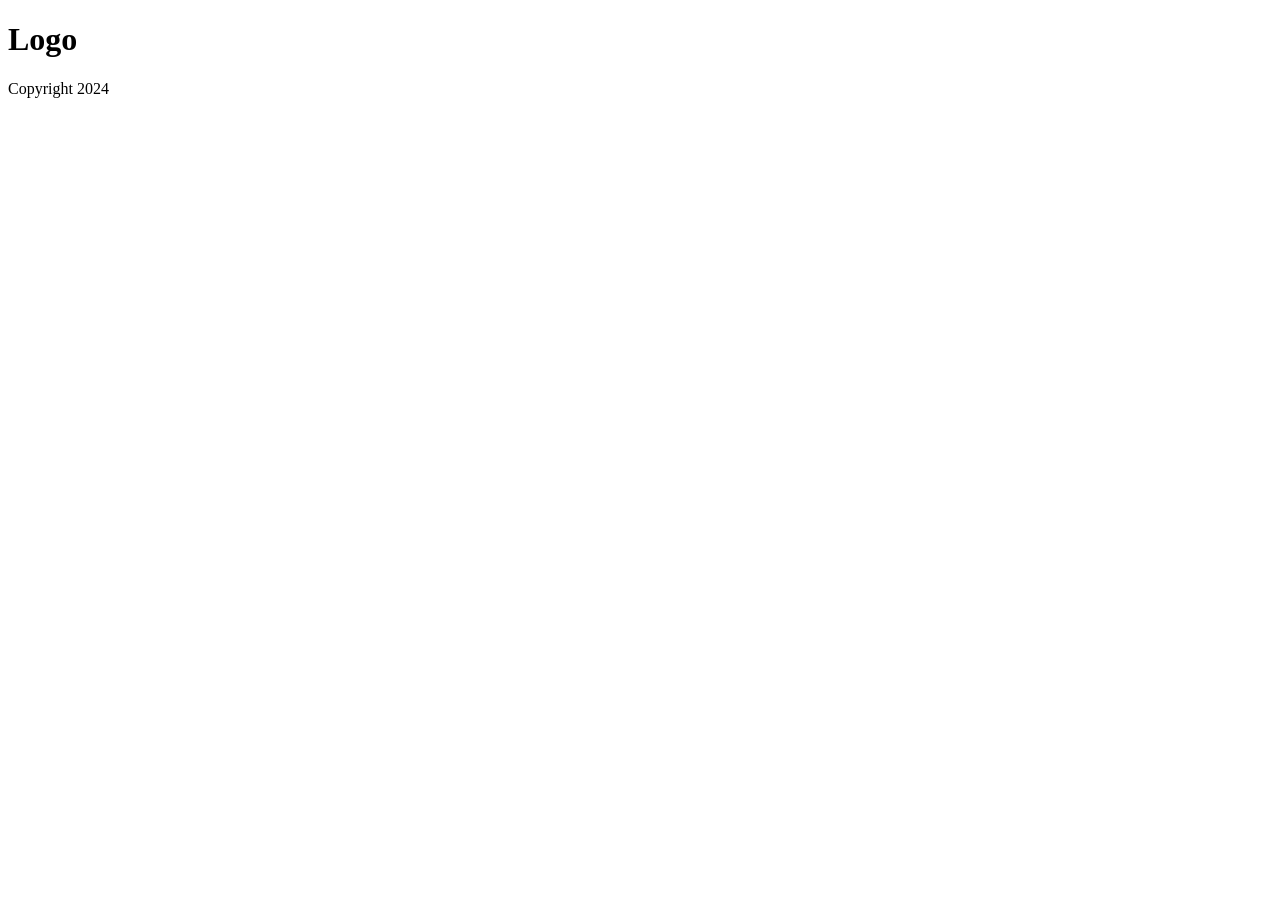
<file: commit.html>
<!doctype html>
<html lang="en">
  <head>
    <meta charset="UTF-8" />
    <meta name="viewport" content="width=device-width, initial-scale=1.0" />
    <title>Document</title>
  </head>
  <body>
    <header>
      <h1>Logo</h1>
    </header>
    <footer>
      <p>Copyright 2024</p>
    </footer>
  </body>
</html>
</file>
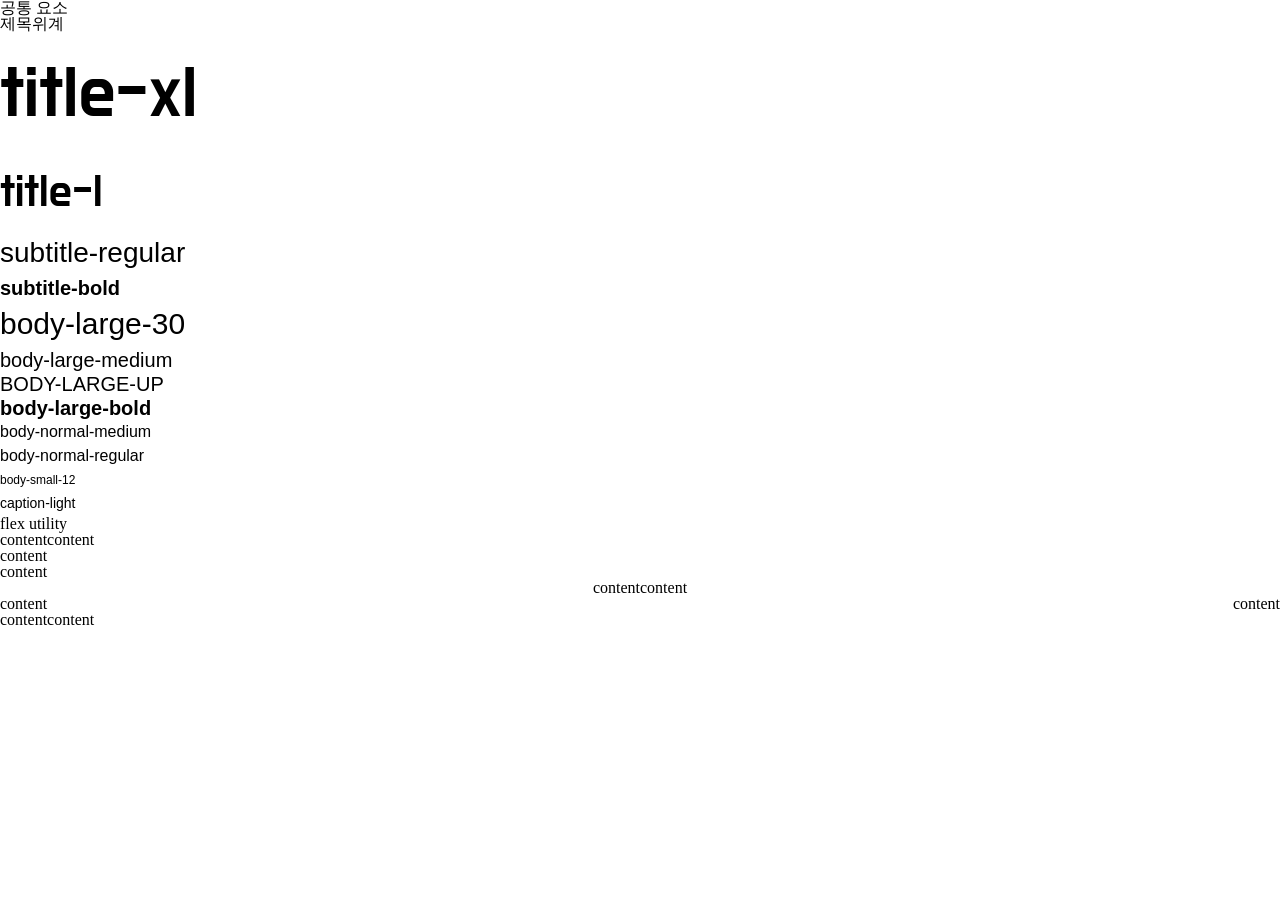
<file: common.html>
<!doctype html>
<html lang="en">
  <head>
    <meta charset="UTF-8" />
    <meta name="viewport" content="width=device-width, initial-scale=1.0" />
    <title>1차 프로젝트 8조</title>
    <link rel="preconnect" href="https://fonts.googleapis.com" />
    <link rel="preconnect" href="https://fonts.gstatic.com" crossorigin />
    <link
      href="https://fonts.googleapis.com/css2?family=Do+Hyeon&family=Google+Sans+Flex:opsz,wght@6..144,1..1000&display=swap"
      rel="stylesheet"
    />
    <link href="https://fonts.googleapis.com/icon?family=Material+Icons" rel="stylesheet" />
    <link rel="stylesheet" href="css/common.css" />
    <link rel="stylesheet" href="css/flex-utility.css" />
  </head>

  <body>
    <h1>공통 요소</h1>
    <h2>제목위계</h2>
    <!--제목 (Do Hyeon)-->
    <h1 class="title-xl">title-xl</h1>
    <h2 class="title-l">title-l</h2>

    <!--부제목 (Google Sans Flex)-->
    <h3 class="subtitle-regular">subtitle-regular</h3>
    <h3 class="subtitle-bold">subtitle-bold</h3>

    <!--본문 (Google Sans Flex)-->
    <p class="body-large-30">body-large-30</p>
    <p class="body-large-medium">body-large-medium</p>
    <p class="body-large-up">body-large-up</p>
    <p class="body-large-bold">body-large-bold</p>
    <p class="body-normal-medium">body-normal-medium</p>
    <p class="body-normal-regular">body-normal-regular</p>
    <p class="body-small-12">body-small-12</p>
    <p class="caption-light">caption-light</p>

    <!--flex utility-->
    <h3>flex utility</h3>
    <div class="d-flex">
      <div>content</div>
      <div>content</div>
    </div>
    <div class="d-flex flex-column">
      <div>content</div>
      <div>content</div>
    </div>
    <div class="d-flex justify-content-center">
      <div>content</div>
      <div>content</div>
    </div>
    <div class="d-flex justify-content-between">
      <div>content</div>
      <div>content</div>
    </div>
    <div class="d-flex align-items-center">
      <div>content</div>
      <div>content</div>
    </div>
  </body>
</html>
</file>
<file: css/index.css>
/* 컨텐츠1 - 이성희 */
/* 전체 배경 및 폰트 설정 (필요시 common.css로 이동) */
body {
  font-family: "Google Sans Flex", "Do Hyeon", sans-serif;
  color: #ffffff;
}

/* 1. 헤더 영역 */
.header {
  position: absolute; /* 배너 위에 띄우기 위해 절대 위치 사용 */
  top: 0;
  left: 0;
  width: 100%;
  padding: 30px 0;
  z-index: 100;
  /* 마우스 오버 시 배경색 변환 애니메이션 */
  transition: background-color 0.4s ease;
}
/* 헤더에 마우스를 올리면 배경색이 짙은 네이비로 변경 */
.header:hover {
  background-color: #232e3f;
}

/* --- 서브메뉴와 열을 맞추기 위해 gap과 너비 고정 --- */
.global-nav ul {
  display: flex;
  gap: 100px; /* 기존 100px에서 조금 줄임 */
}

.global-nav li {
  width: 180px; /* 서브메뉴와 위아래 중앙 정렬을 맞추기 위한 고정 너비 */
  text-align: center;
}

.global-nav a {
  color: #a1a1aa;
  font-size: 28px;
  font-weight: 500;
  text-decoration: none;
  transition: color 0.3s ease;
}

.global-nav a:hover {
  color: #ffffff;
}

/* =========================================
   2. 메가 메뉴 (슬라이드 다운) 스타일
========================================= */
.mega-menu {
  position: absolute;
  top: 100%; /* 헤더의 바로 아래에 위치 */
  left: 0;
  width: 100%;
  background-color: #232e3f;
  border-top: 2px solid rgba(255, 255, 255, 0.05); /* 은은한 구분선 */

  /* 숨김 처리 및 슬라이드 다운 애니메이션 준비 */
  max-height: 0;
  overflow: hidden;
  opacity: 0;
  visibility: hidden;
  transition: all 0.4s ease-in-out;
}

/* 헤더 영역에 마우스를 올리면 메가메뉴 펼쳐짐 */
.header:hover .mega-menu {
  max-height: 500px; /* 콘텐츠가 들어갈 충분한 높이 */
  opacity: 1;
  visibility: visible;
  padding: 40px 0 50px 0;
}

.mega-menu-container {
  max-width: 1200px;
  margin: 0 auto;
  padding: 0 20px;
  display: flex;
  justify-content: space-between;
}

/* --- 왼쪽 콘텐츠 (이미지 + 텍스트) --- */
.mega-left {
  width: 350px; /* 이미지 영역 너비 */
}

.mega-news-img {
  width: 100%;
  height: 180px;
  object-fit: cover;
  border-radius: 5px;
  margin-bottom: 24px;
}

.mega-left p {
  color: #3dd37b; /* 포인트 그린 색상 */
  font-size: 20px;
  line-height: 1.5;
  font-weight: 500;
  word-break: keep-all;
}

/* --- 오른쪽 콘텐츠 (서브 메뉴) --- */
.mega-right {
  display: flex;
  gap: 100px; /* 메인 메뉴(.global-nav ul)의 gap과 동일하게 설정 */
}

.sub-list {
  display: flex;
  flex-direction: column;
  gap: 50px;
  width: 180px; /* 메인 메뉴(.global-nav li)의 너비와 동일하게 설정 */
  align-items: center; /* 메인 메뉴 텍스트 기준 가운데 정렬 */
}

.sub-list a {
  color: #a1a1aa;
  font-size: 28px;
  text-decoration: none;
  transition: color 0.3s ease;
  white-space: nowrap;
}

.sub-list a:hover {
  color: #ffffff; /* 마우스 오버 시 흰색 강조 */
}

.header-container {
  max-width: 1200px; /* 최대 너비 1200px 제한 */
  margin: 0 auto;
  padding: 0 20px;
  display: flex;
  justify-content: space-between;
  align-items: center;
}

.logo img {
  height: 30px; /* 로고 이미지에 맞게 조절*/
}

.global-nav ul {
  display: flex;
  gap: 100px;
}

.global-nav a {
  color: #a1a1aa; /* 옅은 회색 */
  font-size: 28px;
  font-weight: 500;
  transition: color 0.3s ease;
}

.global-nav a:hover {
  color: #ffffff; /* 마우스 오버 시 흰색으로 강조 */
}

/* 2. 메인 배너 영역 */
.hero-banner {
  position: relative;
  display: flex;
  align-items: center;
  overflow: hidden;
  background-image: url("../images/Hero.png");
  background-size: cover;
  background-position: center;
  background-repeat: no-repeat;
}
.banner-container {
  position: relative;
  max-width: 1200px; /* 최대 너비 1200px 제한 */
  margin: 50px auto 0;
  padding: 0 20px;
  display: flex;
  justify-content: space-between;
  align-items: center;
  z-index: 10;
  width: 100%;
  margin-top: 50px;
}

/* --- 왼쪽 텍스트 콘텐츠 --- */
.banner-text-content {
  flex: 1;
  max-width: 663px;
}

.badge-text {
  color: #3dd37b; /* 이스트캠프 포인트 그린 컬러 */
  font-size: 20px;
  font-weight: 600;
  margin-bottom: 20px;
}

.title-xl {
  font-size: 72px;
  line-height: 125%;
  margin-bottom: 50px;
  word-break: keep-all; /* 단어 단위로 줄바꿈 */
}

.title-xl .highlight {
  color: #fe7102; /* 오렌지색 하이라이트 */
}

/* 특징 리스트 */
.feature-list {
  display: flex;
  gap: 34px;
  margin-bottom: 64px;
}

.feature-item {
  display: flex;
  align-items: center;
  gap: 6px;
}

.icon-box {
  width: 46px;
  height: 46px;
  border-radius: 50%;
  border: 1px solid #3dd37b; /* 초록색 테두리 */
  display: flex;
  align-items: center;
  justify-content: center;
  background-color: rgba(0, 199, 122, 0.05);
  flex-shrink: 0;
}

.icon-box img {
  width: 24px;
  height: 24px;
  object-fit: contain;
}

.desc-box {
  display: flex;
  flex-direction: column;
  gap: 4px;
}

.desc-title {
  font-size: 16px;
  color: #ffffff;
}

.desc-sub {
  font-size: 12px;
  color: #a1a1aa;
}

/* 지원하기 버튼 */
.cta-wrap {
  display: inline-block;
}

.btn-apply {
  display: inline-flex;
  align-items: center;
  padding: 13px 25px;
  border: 1px solid #3dd37b; /* 초록색 테두리 */
  border-radius: 15px;
  color: #ffffff;
  font-size: 20px;
  transition: all 0.3s ease;
  background-color: transparent;
  transition: all 0.3s ease;
}

.btn-apply:hover {
  background-color: rgba(0, 199, 122, 0.1); /* 마우스 오버 시 살짝 초록빛 배경 */
  transform: translateY(-0.5px); /* 위로 살짝 올라가는 애니메이션 */
}

.arrow-icon {
  margin-left: 21px;
  font-size: 24px;
}

.banner-image img {
  /* 이미지가 너무 클 경우를 대비해 최대 너비 제한 */
  max-height: 1920px;
  object-fit: contain;
}
/* =========================================
   과정 상세 정보 섹션 (프론트엔드)
========================================= */
.course-info-section {
  max-width: 1200px; /* 배너보다 조금 좁은 너비로 중앙 정렬 */
  margin: 80px auto;
  padding: 0;
}

/* 1. 상단: 썸네일 + 정보 박스 영역 */
.course-summary-wrap {
  display: flex;
  gap: 24px;
  margin-bottom: 24px;
}

/* 왼쪽 썸네일 이미지 */
.course-thumbnail {
  flex-shrink: 0;
  width: 280px; /* 이미지 너비 고정 */
}

.course-thumbnail img {
  width: 100%;
  height: 100%;
  object-fit: cover;
  border-radius: 15px; /* 모서리 둥글게 */
  display: block;
}

/* 오른쪽 정보 박스 */
.course-info-box {
  background-color: #232e3f; /* 짙은 네이비색 배경 */
  border-radius: 15px;
  padding-top: 10px;
  padding-bottom: 3px;
  padding-left: 60px;
  padding-right: 230px;
  display: flex;
  flex-direction: column;
  justify-content: center;
}

.course-title {
  font-size: 45px;
  color: #ffffff;
  opacity: 90%;
  margin-bottom: 24px;
}

.course-desc {
  font-size: 28px;
  color: #ffffff;
  opacity: 90%;
  margin-bottom: 24px;
}

/* 기술 스택 태그 (HTML, CSS 등) */
.tech-stack-list {
  display: flex;
  gap: 20px;
  margin-bottom: 24px;
}

.tech-stack-list .tag {
  background-color: #3dd37b; /* 이스트캠프 녹색 */
  color: #1b4137; /* 어두운 글씨색 */
  padding: 8px 18px;
  border-radius: 15px; /* 알약 형태 */
  font-size: 24px;
}

/* 오렌지색 지원하기 버튼 (상단 배너 버튼과 분리 적용) */
.course-info-box .btn-wrap {
  width: 100%;
}

.course-info-box .btn-apply {
  display: block;
  width: 50%;
  background-color: #fe7102; /* 오렌지색 */
  color: #ffffff;
  opacity: 90%;
  text-align: center;
  padding: 10px;
  border-radius: 15px; /* 약간 둥근 사각형 */
  font-size: 16px;
  border: none; /* 메인 배너의 테두리 속성 제거 */
  transition: background-color 0.3s ease;
}

.course-info-box .btn-apply:hover {
  background-color: #d96600; /* 마우스 오버 시 색상 어둡게 */
  transform: none; /* 메인 배너의 위로 뜨는 효과 제거 */
}

/* 2. 하단: 상세 정보 4구역 그리드 */
.course-details-grid {
  display: grid;
  grid-template-columns: repeat(4, 1fr); /* 4칸으로 균등 분할 */
  gap: 24px; /* 카드 사이 간격 */
}

.detail-card {
  background-color: #232e3f; /* 짙은 네이비색 배경 */
  border-radius: 15px;
  padding: 26px 0px;
  text-align: center;
  display: flex;
  flex-direction: column;
  gap: 12px;
}

.detail-label {
  opacity: 90%;
  font-size: 20px;
}
.detail-value {
  color: #ffffff;
  opacity: 90%;
  font-size: 20px;
}

/* 컨텐츠2 - 맹예진 */

section {
  padding: 72px 0;
}

.features-box {
  width: 1041px;
}
.slogan,
.section-jobstatus {
  color: black;
}
.section-features,
.section-compare {
  background: var(--light-grey);
}
.section-features {
  height: 192px;
}
.section-features h2 {
  margin-bottom: 48px;
}
.section-features ul li {
  background: var(--deep-green);
  border-radius: 10px;
  color: var(--white);
  width: 483px;
  padding: 12px 0;
  margin: 24px 0;
  text-align: center;
}

.section-company h2 {
  margin-bottom: 24px;
}
.section-company ul {
  margin: 48px 0;
}
.company-introduction li {
  width: 282px;
  background: var(--light-green);
  border-radius: 10px;
  padding: 18px 0;
}

/* 차별점 */

.section-compare {
  height: 600px;
}
.section-compare .orange {
  margin-bottom: 24px;
}
.section-compare .left {
  width: 458px;
}
.compare-box {
  width: 665px;
  margin-top: 48px;
}
.compare-target {
  background: #d9d9d9;
  width: 281px;
  height: 48px;
  border-radius: 20px 20px 0 0;
  margin-top: 48px;
}
.compare-est {
  background: var(--orange);
  color: var(--white);
  width: 384px;
  height: 96px;
  border-radius: 20px 20px 0 0;
}
.compare-list {
  width: 665px;
  margin-top: 24px;
  margin-left: 281px;
}
.compare-text {
  display: flex;
  align-items: center;
  gap: 98px;
}
.circle-icon {
  width: 48px;
  height: 48px;
  background: var(--orange);
  color: white;
  border-radius: 50%;
  display: flex;
  justify-content: center;
  align-items: center;
}

.section-jobstatus {
  overflow: hidden;
}
.section-jobstatus div:first-child > * {
  margin-bottom: 24px;
}
.company-status {
  padding: 70px 0;
  animation-name: movement;
  animation-duration: 15s;
  animation-delay: 1s;
  animation-iteration-count: infinite;
  animation-direction: normal;
  animation-timing-function: linear;
}

@keyframes movement {
  from {
    transform: translateX(0);
  }
  to {
    transform: translateX(-100%);
  }
}

.section-portfolio {
  background: var(--deep-green);
}
.section-portfolio > div {
  color: var(--white);
}
.section-portfolio h2 {
  margin-bottom: var(--base-unit);
}
.section-portfolio h3 {
  margin-top: calc(var(--base-unit) * 3);
  margin-bottom: calc(var(--base-unit) * 2);
}

.portfolio-img {
  position: relative;
  height: 456px;
}
.portfolio-img img {
  position: absolute;
  width: 100%;
  height: 100%;
  opacity: 0;
  transition: opacity 6s linear;
}
.portfolio-img img.active {
  opacity: 1;
}
/* 한 영역 안에서 이미지가 계속 바뀌는 효과는 순수 CSS로는 구현이 어려워 js 학습 후 진행 */

.section-instructors {
  background: var(--deep-green);
}
.section-instructors > div {
  color: var(--white);
}

.orange {
  color: var(--orange);
}
.alyac {
  color: var(--alyac-green);
}

/* 컨텐츠3 - 장진혁 */
.section-testimonial > div,
.section-instructors > div,
.section-lecture > div,
.section-curriculum > div {
  gap: calc(var(--base-unit) * 2);
}
.section-lecture,
.section-curriculum {
  padding: calc(var(--base-unit) * 3) 15px;
}

/* 수강 후기 부분 */
.testimonial-list {
  gap: var(--base-unit);
  transition: transform 0.5s ease-in-out;
  padding: 0;
  margin: 0;
  list-style: none;
}

.testimonial-wrapper {
  width: 1173px;
  overflow: hidden;
  margin: 0 auto;
}

.testimonial-list li {
  display: flex;
  flex-direction: column;
  align-items: center;
  justify-content: center;

  background: var(--light-grey);
  border: 1px solid var(--grey-green);
  border-radius: 10px;

  gap: calc(var(--base-unit) * 2);
  padding: calc(var(--base-unit) * 2) var(--base-unit);
  width: 375px;
  height: calc(var(--base-unit) * 22);

  text-align: center;
  flex-shrink: 0;
  box-sizing: border-box;
}

.testimonial-button {
  width: 45px;
  height: 45px;
  color: var(--grey-green);
  background: none;
  border: none;
  cursor: pointer;
}

/*강사진 부분  */
.section-instructors {
  background: var(--deep-green);
}

.instructors-card {
  width: 390px;
  height: 380px;
  gap: 10px;
}

.instructors-card p {
  display: -webkit-box;
  -webkit-line-clamp: 1;
  -webkit-box-orient: vertical;
  overflow: hidden;
  text-overflow: ellipsis;
}

.personal-history :nth-child(1) {
  font-family: var(--font-body);
  font-weight: 500; /* Medium */
  font-size: 20px;
  line-height: 1.2; /* 24/20 */
}
.personal-history :nth-child(2) {
  flex: 1px;
  font-family: var(--font-body);
  font-weight: 500;
  font-size: 16px;
  line-height: 1.5;
}

.instructors-text {
  width: 1200px;
  padding-left: 78px;
}

/* 수강 종류 부분 */
.card-text-box p {
  color: var(--background-grey);
}

.card-text-box {
  padding: var(--base-unit);
  gap: 8px;
}

.lecture-card {
  background: var(--white);
  border: 1px solid var(--grey-green);
  border-radius: 12px;

  overflow: hidden;
  box-sizing: border-box;
}

.lecture-grid {
  list-style: none;
  padding: 0;
  margin: 0;

  display: grid;
  grid-template-columns: repeat(3, 1fr);
  gap: 32px;
}

/* 커리큘럼 부분 */
.curriculum-list {
  list-style: none;
  padding: 0;
  margin: 0;
  gap: 16px;
  overflow: visible;
}
.curriculum-list li {
  width: 272px;
  position: relative;
  display: flex;
  flex-direction: column;
  gap: 8px;

  background: var(--white);
  border: 1px solid var(--grey-green);
  border-radius: 12px;
  box-shadow: 0 4px 6px var(--light-grey);

  padding: var(--base-unit) var(--base-unit) 52px var(--base-unit);
  box-sizing: border-box;
}

.curriculum-list li > p {
  color: var(--background-grey);
  padding: 0 4px 0 0;
}

.curriculum-list li > span.material-icons {
  position: absolute;
  right: -20px;
  top: 50%;
  transform: translateY(-50%);
}

.curriculum-overlay {
  background: var(--background-grey);
  border-radius: 9999px;
  padding: 4px 12px;
}
.curriculum-table {
  width: 1136px;
  padding: 40px 40px;
  gap: calc(var(--base-unit) * 2);
  box-sizing: border-box;
}

.curriculum-table-heading-text {
  gap: 16px;
}

.curriculum-table-heading-text p,
.curriculum-table-heading-text h3 {
  margin: 0;
}

.curriculum-table-heading-text p {
  white-space: nowrap;
}

.curriculum-table-heading {
  gap: 12px;
}
.curriculum-table-body {
  background: var(--white);
}

.content-left-overlay {
  color: var(--background-grey);
  width: calc(var(--base-unit) * 2);
  height: calc(var(--base-unit) * 2);
  flex-shrink: 0;
  border-radius: 50%;
  display: flex;
  flex-direction: column;
  justify-content: center;
  align-items: center;
}
.content-left-overlay p {
  width: calc(var(--base-unit) * 2);
  height: calc(var(--base-unit) * 2);
  text-align: center;
}

.table-body-content-left {
  width: calc(var(--base-unit) * 14);
  gap: 16px;
}

.table-body-content-left li.active {
  background-color: var(--grey-green);
  border: 2px solid var(--light-green);
  box-sizing: border-box;
  border-radius: 12px;
}

.table-body-content-left li.active .content-left-overlay {
  background: var(--light-green);
  color: var(--white);
}

.table-body-content-left li.active .content-left-text p:first-child {
  color: var(--white);
}

.table-body-content-left li.active .material-icons {
  color: var(--white);
}

.table-body-content-left li {
  display: flex;
  align-items: center;
  width: 100%;
  height: calc(var(--base-unit) * 5);
  gap: var(--base-unit);
  padding: var(--base-font);
  box-sizing: border-box;
  border: 2px solid var(--grey-green);
  border-radius: 12px;
}

.table-body-content-left li .material-icons {
  margin-left: auto;
}
.content-left-text {
  width: 200px;
}

.content-left-text p:last-child {
  padding-top: 4px;
}
.table-body-content-left li .content-left-text {
  flex-grow: 1;
}

.content-right-overlay {
  width: 120px;
  color: var(--white);
  background: var(--light-green);
  border-radius: 6px;
  padding: 4px 12px;
  box-sizing: border-box;
}
.table-body-content-right {
  gap: 32px;
  background: var(--white);
  border-radius: 12px;
  padding: calc(var(--base-unit) / 2);
  border: 1px solid var(--grey-green);
}

.table-body-content-right-top {
  gap: var(--base-font);
}
.table-body-content-right-bottom {
  gap: calc(var(--base-unit) / 2);
  padding-top: var(--base-unit);
  box-sizing: border-box;
}
.table-body-content-right-bottom-top {
  gap: calc(var(--base-font) * 0.5);
}

.table-body-content-right-bigicon {
  width: 40px;
  height: 40px;
  border-radius: 9999px;
  background: var(--light-green);
  display: flex;
  justify-content: center;
  align-items: center;
  color: var(--white);
}

.table-body-content-right-bottom-content-list > div {
  display: flex;
  flex-direction: column;
  gap: 12px;
  padding: var(--base-unit);
  box-sizing: border-box;
}

.table-body-content-right-bottom-content-list > div > p {
  padding-top: 4px;
}

.table-body-content-right-text {
  width: 170px;
}

.table-body-content-right-bottom-mid {
  gap: var(--base-font);
  padding-bottom: calc(var(--base-font) * 0.5);
}

.table-body-content-right-foot {
  padding: calc(var(--base-unit) * 2 / 3);
  background: var(--grey-green);
  border-radius: 12px;
}

.curriculum-bh32 {
  height: 32px;
}

.orange {
  color: var(--orange);
}

.light-green {
  color: var(--light-green);
}

.background-grey {
  color: var(--background-grey);
}

/* 컨텐츠4 - 주성문 */
/* Section Base */
.section-benefits .container {
  display: flex;
  flex-direction: column;
  align-items: center;
  gap: 48px; /* 피그마의 Gap과 동일 (요소 사이 간격) */
}

.section-benefits .container .section-title-area {
  text-align: center;
  color: #012b22;
}

/* Grid Layout */
.benefits-grid {
  display: grid;
  grid-template-columns: repeat(3, 1fr);
  grid-template-rows: 1fr 1fr 1fr;
  gap: 24px;
  width: 100%;
  list-style: none;
  padding: 0;
  margin: 0;
}

/* 개별 카드 기본 스타일 */
.benefit-card {
  background-color: #f8f9fa; /* 연한 회색 배경 */
  border-radius: 12px;
  padding: 32px;
  display: flex;
  flex-direction: column;
  position: relative;
  border: 1px solid #baccbf; /* grey-green 테두리 */
  height: 100%;
  box-sizing: border-box;
}

.benefit-card .material-icons {
  margin-bottom: 4px;
  font-size: 32px;
  margin-bottom: 16px;
  color: #111;
}

.benefit-card .benefit-title {
  margin: 0;
  color: #1b4137;
}

.benefit-card .benefit-desc {
  color: #232e3f;
  margin: 0;
  width: 100%;
}
/* 1번 카드: 가로로 긴 큰 카드 (교육비 0원) */
.benefit-card--large {
  grid-column: 1 / 3;
  grid-row: 1 / 3;
  background-image: url("../images/money.png"); /* 배경의 돈 아이콘 이미지 */
  background-repeat: no-repeat;
  background-position: right 0 bottom 0;
  background-size: 150px;
  padding: 40px;
  background-color: white;
  color: #545f72;
  align-items: flex-start;
}

.benefit-card--large .benefit-content {
  display: flex;
  flex-direction: column;
  gap: 16px;
  width: 100%;
}

.benefit-badge {
  display: inline-flex;
  align-items: center;
  justify-content: center;
  background-color: #c2ebdd;
  color: #284e43;
  padding: 4px 12px;
  border-radius: 9999px;
  width: fit-content;
}

.benefit-card--large .benefit-title {
  color: #012b22;
}

.benefit-card--large .benefit-desc {
  color: #545f72;
}

.benefit-card--large .price-info {
  margin-top: auto;
  display: flex;
  flex-direction: row;
  align-items: baseline;
  gap: 12px;
  padding-top: 24px;
}

.benefit-card--large .original-price {
  text-decoration: line-through;
  color: #baccbf;
  margin-right: 12px;
}

.benefit-card--large .discount-price {
  color: #ff6b00; /* 오렌지 포인트 */
}

/* 2번 카드: 세로로 긴 다크 카드 (훈련 장려금) */
.benefit-card--dark {
  grid-column: 3 / 4;
  grid-row: 1 / 3;
  display: flex;
  flex-direction: column;
  align-items: flex-start;
  background-color: #1d352f; /* 딥그린 배경 */
  color: #fff;
}

.benefit-card--dark .benefit-content {
  display: flex;
  flex-direction: column;
  gap: 8px;
  width: 100%;
}

.benefit-card--dark .benefit-content .material-icons {
  background-color: #fff;
  color: #000;
  width: 48px;
  height: 48px;
  display: flex;
  align-items: center;
  justify-content: center;
  border-radius: 8px;
  margin-bottom: 24px;
  font-size: 30px;
}

.benefit-card--dark .benefit-title {
  color: #ffffff;
}
.benefit-card--dark .benefit-desc {
  color: #baccbf;
}

.benefit-card--dark .highlight-text {
  margin-top: auto;
  color: #e9ff70; /* 형광 그린 포인트 */
}
/* 3. 학습장비 지원: 2행 1열 */
.benefits-grid li:nth-child(3) {
  grid-column: 1 / 2;
  grid-row: 3 / 4;
}

/* 4. 자부담금(그린): 2행 2열 */
.benefit-card--green {
  grid-column: 2 / 3;
  grid-row: 3 / 4;
  background-color: #98e4ba;
}

/* 5. 취업 지원 */
.benefits-grid li:nth-child(5) {
  grid-column: 3 / 4;
  grid-row: 3 / 4; /* 시안 캡처본 위치 기준 */
}

/* 하단 액션 버튼 영역 */
.benefits-action {
  text-align: center;
  display: flex;
  justify-content: center;
}

.btn-primary {
  display: inline-block;
  background-color: #ff6b00;
  color: #fff;
  padding: 16px 48px;
  border-radius: 40px;
  text-decoration: none;
  transition: background 0.3s ease;
}

.btn-primary:hover {
  background-color: #e66000;
}
/* benefits section css */
/* recruitment section css */
.section-recruitment .container {
  display: flex;
  flex-direction: column;
  align-items: center;
  gap: 48px;
}

.section-recruitment .container .section-title-area {
  text-align: center;
  color: #012b22;
}

.section-recruitment .section-subtitle {
  color: #3dd37b; /* light green */
  text-align: center;
}

/* 모집 보드 (좌측 메뉴 + 우측 컨텐츠) */
.recruitment-board {
  display: grid;
  grid-template-columns: 1fr 3fr;
  grid-template-rows: auto auto auto;

  border: 1px solid #e9ecef;
  border-radius: 16px;
  overflow: hidden; /* 배경색이 넘치지 않게 */
  background-color: #fff;
}

.recruitment-board .menu-item {
  grid-column: 1;
  background-color: #1d352f;
  padding: 40px 32px;

  display: flex;
  flex-direction: column;
  justify-content: center;
  gap: 8px;
}

.recruitment-board.menu-item:nth-child(1) {
  grid-row: 1;
}

.recruitment-board .menu-item:nth-child(2) {
  grid-row: 2;
}

.recruitment-board .menu-item:nth-child(3) {
  grid-row: 3;
}

.menu-title {
  color: #fff;
}
.menu-desc {
  color: #85ada0;
}

.content-header,
.recruitment-check-list,
.process-steps {
  grid-column: 2/4;
  padding: 32px;
  background: #fff;
}

/* 컨텐츠 상단 (뱃지, 날짜, D-day) */
.content-header {
  display: flex;
  align-items: center;
  justify-content: space-between; /* 양 끝 정렬 */
  padding-bottom: 32px;
}
.badge--gray {
  background-color: #e2e3e0;
  padding: 8px 16px;
  border-radius: 4px;
  font-family: var(--font-body);
  font-weight: 500;
  font-size: 16px;
  line-height: 1.5;
}

.date-range {
  display: flex;
  align-items: center;
  gap: 12px;
}

.d-day-text {
  color: #ff6b00; /* 오렌지색 강조 */
  font-family: var(--font-body);
  font-weight: 500;
  font-size: 16px;
  line-height: 1.5;
}

/* 체크리스트 */
.recruitment-check-list {
  display: flex;

  flex-direction: column;
  justify-content: center;
  align-items: flex-start;
  gap: 16px;
  list-style: none;
}

.check-item {
  display: flex;
  align-items: center;
  gap: 12px;
}

.icon-check {
  color: #2ecc71; /* 체크 아이콘 색상 */
}

.process-steps {
  display: flex;
  gap: 32px;
  list-style: none;
}

.step {
  position: relative;
  flex: 1;
  display: flex;
}

.step-box {
  width: 100%;

  display: flex;
  flex-direction: column;
  justify-content: center;
  align-items: center;

  gap: 4px;
  padding: 24px 12px;
  background-color: #f8f9fa;
  border-radius: 8px;
  text-align: center;
}

/* 최종 합격 박스 강조 */
.step--final .step-box {
  background-color: #2ecc71;
  color: #fff;
}

.arrow {
  position: absolute;
  width: 24px;

  right: -29px;
  top: 50%;
  transform: translateY(-50%); /* 자신의 높이를 기준으로 수직 중앙 정렬 */

  z-index: 1;

  color: #adb5bd;
  font-size: 24px;
}
/* //recruitment section css */
/* faq section css */
.section-faq .container {
  position: relative;
}

.section-faq .container .section-title-area {
  display: flex;
  justify-content: space-between;
  align-items: flex-end;
  margin-bottom: 40px;
}
/* FAQ 리스트 스타일 */
.faq-list {
  display: flex;
  flex-direction: column;
  gap: 16px;
}

.faq-item {
  border: 1px solid #e2e8f0;
  border-radius: 12px;
  overflow: hidden;
  background-color: #fff;
  transition: all 0.3s ease;
}

/* 질문 영역 (Trigger) */
.faq-trigger {
  width: 100%;
  display: flex;
  justify-content: space-between;
  align-items: center;
  padding: 24px 32px;
  background: none;
  border: none;
  cursor: pointer;
  text-align: left;
  outline: none;
}

.question-text {
  color: #1b4137;
  transition: color 0.3s;
}

.arrow-icon {
  color: #48bb78; /* light green */
  transition: transform 0.3s;
}

/* 답변 영역 */
.faq-answer {
  background-color: #fafafa; /* light gray */
  padding: 32px;
}

.answer-inner {
  color: #4a5568;
}

/* 리스트 및 상세 스타일 */
.answer-check-list {
  list-style: none;
  padding: 0;
  margin: 20px 0;
}

.answer-check-list li {
  margin-bottom: 15px;
}

.sub-bullet-list {
  list-style: none;
  padding-left: 10px;
  margin-top: 5px;
}

.notice-text {
  color: #718096;
  margin-top: 20px;
}

/* --- 활성화 상태 (Active) --- */
.faq-item--active {
  border-color: #48bb78; /* 활성 상태 테두리 강조 */
}

.faq-item--active .question-text {
  color: #2f855a; /* alyak green */
}

/* "더 많은 질문 보기" 버튼 */
.btn-text {
  position: absolute;
  top: 48px;
  right: 0; /* 우측 끝으로 밀착 */

  display: inline-flex;
  align-items: center;
  gap: 4px;
  color: #1b4137;
  text-decoration: none;
}
/* //faq section css */
/* quick-menu css */
/* 퀵메뉴 전체 컨테이너 */
.quick-menu {
  position: fixed;
  right: 20px;
  top: 50%;
  transform: translateY(-50%);
  width: 102px;
  background-color: rgba(61, 211, 123, 50%);
  border-radius: 15px;
  color: #ffffff;
  z-index: 1000;

  padding-top: 35px;
  padding-bottom: 20px;

  /* Flexbox 설정: 자식 요소들을 세로로 정렬 */
  display: flex;
  flex-direction: column;
  align-items: center;
  padding-bottom: 25px;
}

/* 상단 타이틀 (QUICK MENU) */
.menu-header {
  position: absolute;
  top: -25px;
  left: 50%;
  transform: translateX(-50%);
  background-color: rgba(254, 113, 2, 80%);
  width: 85%;
  height: 50px;
  text-align: center;
  border-radius: 10px;
  margin-bottom: 13px;
  padding: 5px 0;
}

/* 메뉴 리스트 (ul) */
.menu-list {
  width: 100%;
  list-style: none;
  padding: 0;
  margin: 0;

  /* 메뉴 항목들을 세로로 나열 */
  display: flex;
  flex-direction: column;
  align-items: center;
}

/* 메뉴 항목 사이의 구분선 */
.menu-list li {
  width: 100%;
  display: flex;
  flex-direction: column;
  align-items: center;
}

.menu-list li::after {
  content: "";
  width: 70%;
  border-bottom: 2px dashed #ffffff;
  margin: 5px 0;
}

/* 개별 메뉴 링크 버튼 */
aside .menu-item {
  width: 100%;
  padding: 15px 0;
  color: #ffffff;

  /* 아이콘과 텍스트를 세로로 정렬 */
  display: flex;
  flex-direction: column;
  align-items: center;
  gap: 8px; /* 아이콘과 텍스트 사이 간격 */
  transition: transform 0.2s;
}

aside .menu-item:hover {
  transform: scale(1.05);
}
aside .menu-info:hover {
  transform: scale(1.05);
}

/* 아이콘 공통 스타일 */
.icon {
  display: block;
  width: 35px;
  height: 35px;
  background-size: contain;
  background-position: center;
  background-repeat: no-repeat;
}

/* 개별 아이콘 경로 */
.icon-apply {
  background-image: url("../images/icon-apply.png");
}
.icon-lecture {
  background-image: url("../images/icon-lecture.png");
}
.icon-edu {
  background-image: url("../images/icon-edu.png");
}
.icon-benefit {
  background-image: url("../images/icon-benefit.png");
}
.icon-cs {
  background-image: url("../images/icon-cs.png");
}

/* 하단 정보 섹션 (전화번호 등) */
.menu-info {
  width: 100%;
  font-style: normal;
  text-align: center;
  margin-top: 10px;

  /* 내용물 세로 정렬 */
  display: flex;
  flex-direction: column;
  align-items: center;
}

.icon-phone {
  background-image: url("../images/icon-phone.png");
  width: 30px;
  height: 30px;
  margin-bottom: 5px;
}

.menu-info .label {
  font-size: 14px;
  margin: 5px 0;
}

.menu-info .phone-num {
  color: #ffffff;
  margin-bottom: 10px;
}

/* 컨텐츠5 - 최호찬 */
/* employment section css  */
.section-employment {
  width: 100%;
  height: auto;
  padding: calc(var(--base-unit) * 3) 0;
  background: var(--deep-green);
  display: flex;
  justify-content: center;
  text-align: center;
}
.section-employment .container {
  color: var(--white);
  position: relative;
}
.text-orange {
  color: var(--orange);
}
.section-employment h1:first-child {
  margin-bottom: var(--base-unit);
}
.section-employment h2:nth-of-type(2) {
  margin-bottom: 40px;
}
.box-employment {
  width: 1200px;
  height: 240px;
  background: var(--navy);
  padding: 60px;
  margin: calc(var(--base-unit) * 3) 0;
  box-sizing: border-box;
}
.q-employment,
.a-employment {
  justify-content: space-evenly;
}
.section-employment .container {
  position: relative;
}
.section-employment .est-name {
  width: 400px;
  height: 60px;
  background: var(--light-green);
  border-radius: 15px;
  position: absolute;
  left: 50%;
  transform: translateX(-50%);
  top: 235px;
}
/* navigation section css */
.section-navigation {
  width: 100%;
  height: auto;
  background: var(--background-grey);
}
.section-navigation .container {
  height: 48px;
  color: var(--white);
}
.section-navigation .container ul {
  gap: 50px;
}
.section-navigation .container a:hover {
  color: var(--light-green);
}

/* visual section css */
.section-visual {
  width: 100%;
  padding: calc(var(--base-unit) * 3) 0;
}
.section-visual .container {
  width: 1200px;
  margin: 0 auto;
  border: solid 1px var(--grey-green);
  border-radius: 16px;
  padding: calc(var(--base-unit) * 3) 10px;
}
.figure-visual {
  flex: 0 0 580px;
  margin: 0;
}
.figure-visual img {
  width: 100%;
  border-radius: 16px;
  box-shadow: 0 25px 50px rgba(0, 0, 0, 0.08);
}
.content-visual {
  flex: 0 1 500px;
}

.title-visual {
  margin-bottom: 24px;
  max-width: 9em;
}

.desc-visual {
  margin-right: 40px;
  margin-bottom: 40px;
  word-break: keep-all;
}
.visual-status {
  gap: 16px;
}
.visual-status-text {
  gap: 4px;
}

.avatar-group {
  display: flex;
  list-style: none;
  padding: 0;
  margin: 0;
}

.avatar-group li {
  width: 48px;
  height: 48px;
  border-radius: 50%;
  border: 3px solid #fff;
  margin-left: -16px;
}
.avatar-group li:first-child {
  margin-left: 0;
  background: #e2f0e8;
}
.avatar-group li:nth-child(2) {
  background: #cbe1d3;
}
.avatar-group li:nth-child(3) {
  background: #94b8a2;
}
.avatar-group li.visual-count {
  background: #1b4123;
  color: #fff;
}

.status-text strong {
  display: block;
}

/* footer style css */
footer {
  background-color: #e2e8f0;
  padding: var(--base-unit);
  color: var(--navy);
}

footer .container {
  max-width: 1200px;
  margin: 0 auto;
  padding: calc(var(--base-font) * 3);
  align-items: flex-end;
}
.footer-nav {
  display: flex;
  padding-bottom: var(--base-unit);
  gap: 30px;
}
.social-icons {
  gap: var(--base-font);
  margin-bottom: 32px;
  justify-content: flex-end;
}
.social-icons a {
  width: 40px;
  height: 40px;
  text-align: center;
  background-color: var(--mint-green);
  border-radius: 50%;
  display: flex;
  justify-content: center;
  align-items: center;
}
.social-icons img {
  width: 24px;
  height: auto;
  display: block;
}
/* 컨텐츠6 - 김태현 */

.popup {
  position: fixed;
  width: 450px;
  left: 50px;
  top: 50px;
  padding: 30px;
  box-shadow: 2px 2px 5px rgba(0, 0, 0, 0.1);
  background: #fff;
  margin: 0;
  border: none;
  color: #000;
  z-index: 9999;
}
.popup h2 {
  margin: 0 0 15px 0;
  line-height: var(--base-unit);
}

.popup p {
  margin: 8px 0;
  line-height: var(--base-unit);
}

.popup p > a {
  color: var(--orange);
}

.popup p:first-of-type {
  margin-bottom: 20px;
}

#closeBtn {
  height: var(--base-unit);
  border: 1px solid #999999;
  background-color: transparent;
  border-radius: 4px;
  color: var(--navy);
}
</file>
<file: css/flex-utility.css>
.d-flex {
  display: flex;
}

.flex-column {
  flex-direction: column;
}

.justify-content-center {
  justify-content: center;
}

.justify-content-between {
  justify-content: space-between;
}

.align-items-center {
  align-items: center;
}

.align-items-stretch {
  align-items: stretch;
}

.g-1 {
  gap: var(--base-unit);
}

.g-2 {
  gap: calc(var(--base-unit) * 2);
}

.g-harf {
  gap: calc(var(--base-unit) / 2);
}

.text-center {
  text-align: center;
}
.text-left {
  text-align: left;
}
</file>
<file: css/common.css>
@import url("normalize.css");
@import url("reset.css");

:root {
  /* 레이아웃 */
  --base-unit: 24px;
  --base-font: 16px;

  /* Color styles */
  --deep-green: rgba(27, 65, 55, 1);
  --light-green: rgba(61, 211, 123, 1);
  --navy: rgba(35, 46, 63, 1);
  --white: rgba(255, 255, 255, 1);
  --orange: rgba(254, 113, 2, 1);
  --black: rgba(0, 0, 0, 1);
  --grey-green: rgba(186, 204, 191, 1);
  --background-grey: rgba(105, 115, 122, 1);
  --alyac-green: rgba(5, 122, 9, 1);
  --light-grey: rgba(250, 250, 250, 1);
  --mint-green: rgba(194, 235, 221, 1);
  --alyac-green-05: rgba(61, 211, 123, 0.5);
  --stroke: rgba(186, 204, 191, 1);

  /* 타이포그래피 */
  --font-heading: "Do Hyeon", sans-serif;
  --font-body: "Google Sans Flex", sans-serif;
}

/* 2. 타이포그래피 스타일 */

/* 제목 (Do Hyeon) */
.title-xl {
  font-family: var(--font-heading);
  font-size: 72px;
  line-height: 1.73; /* 125/72 */
}

.title-l {
  font-family: var(--font-heading);
  font-size: 45px;
  line-height: 1.6; /* 72/45 */
}

/* 부제목 및 본문 (Google Sans Flex) */
.subtitle-regular {
  font-family: var(--font-body);
  font-weight: 400; /* Regular */
  font-size: 28px;
  line-height: 1.71; /* 48/28 */
}

.subtitle-bold {
  font-family: var(--font-body);
  font-weight: 700; /* Bold */
  font-size: 20px;
  line-height: 1.2; /* 24/20 */
}

.body-large-30 {
  font-family: var(--font-body);
  font-weight: 500; /* Medium */
  font-size: 30px;
  line-height: 1.6; /* 24/30 (피그마 수치 그대로 반영) */
}

.body-large-medium,
.body-large-up {
  font-family: var(--font-body);
  font-weight: 500; /* Medium */
  font-size: 20px;
  line-height: 1.2; /* 24/20 */
}

.body-large-up {
  text-transform: uppercase;
}

.body-large-bold {
  font-family: var(--font-body);
  font-weight: 700; /* Bold */
  font-size: 20px;
  line-height: 1.2;
}

.body-normal-medium {
  flex: 1;
  font-family: var(--font-body);
  font-weight: 500;
  font-size: 16px;
  line-height: 1.5; /* 24/16 */
}

.body-normal-regular {
  font-family: var(--font-body);
  font-weight: 400;
  font-size: 16px;
  line-height: 1.5;
}

.body-small-12 {
  font-family: var(--font-body);
  font-size: 12px;
  line-height: 2; /* 24/12 */
}

.caption-light {
  font-family: var(--font-body);
  font-weight: 300; /* Light */
  font-size: 14px;
  line-height: 1.71; /* 24/14 */
}

/* 레이아웃 */

.container {
  width: 1200px;
  margin: 0 auto;
  color: var(--black);
}

.section {
  padding: calc(var(--base-unit) * 3) 0;
}

.hidden {
  width: 1px;
  height: 1px;
  position: absolute;
  overflow: hidden;
  clip-path: inset(50%);
}

/* 링크 버튼 */

/* 콘텐츠1 - 이성희 */
/* 콘텐츠2 - 멩예진 */
/* 콘텐츠3 - 장진혁 */
/* 콘텐츠4 - 주성문 */
/* 콘텐츠5 - 최호찬 */
/* 콘텐츠6 - 김태현 */
</file>
